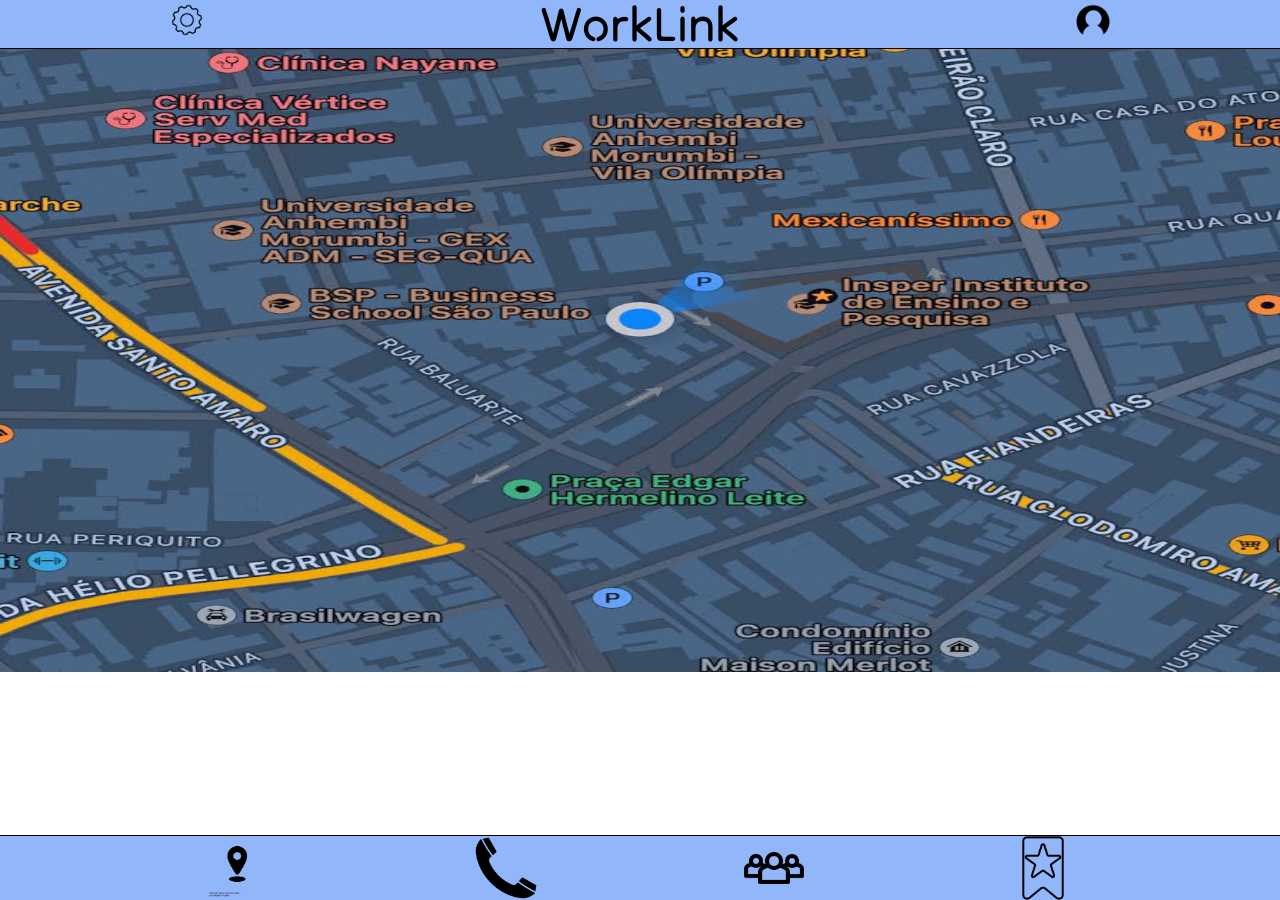
<file: index.html>
<!DOCTYPE html>
<html lang='pt-BR'>
<head>
    <title>Tela Inicial</title>
    <meta charset="UTF-8">
    <meta name="viewport" content="width=device-width, initial-scale=1.0">
    <link rel="stylesheet" href="css/reset.css">
    <link rel="stylesheet" href="css/style.css">
    <link rel="preconnect" href="https://fonts.googleapis.com">
    <link rel="preconnect" href="https://fonts.gstatic.com" crossorigin>
    <link href="https://fonts.googleapis.com/css2?family=Tilt+Neon&family=Vollkorn&display=swap" rel="stylesheet">
</head>
<body>
    
    <header class="headerI">
        <a class="estrela" href=""><img src="img/iconconfiguration.png" alt="Configuração"></a>
        <h1 class="texto1 centro" >WorkLink</h1>
        <a class="estrela" href="avaliacao1.html"><img src="img/iconperfil.png" alt="Perfil do Usuário"></a>
    </header>

    <main>
        <img class="mapa" src="img/mapa.jpg" alt="">
    </main>
    
    <footer class="footerI">
        <a class="imgI" href="mapa1.html"><img src="img/iconemapa1.png" alt=""></a>
        <a class="imgI" href="solicitacoes1.html"><img src="img/iconsolicitacoes1.png" alt=""></a>
        <a class="imgI" href="comunidade1.html"><img src="img/iconcomunidade.png" alt=""></a>
        <a class="imgI" href=""><img src="img/iconfavorito.png" alt=""></a>
    </footer>
</body>
</html>
</file>
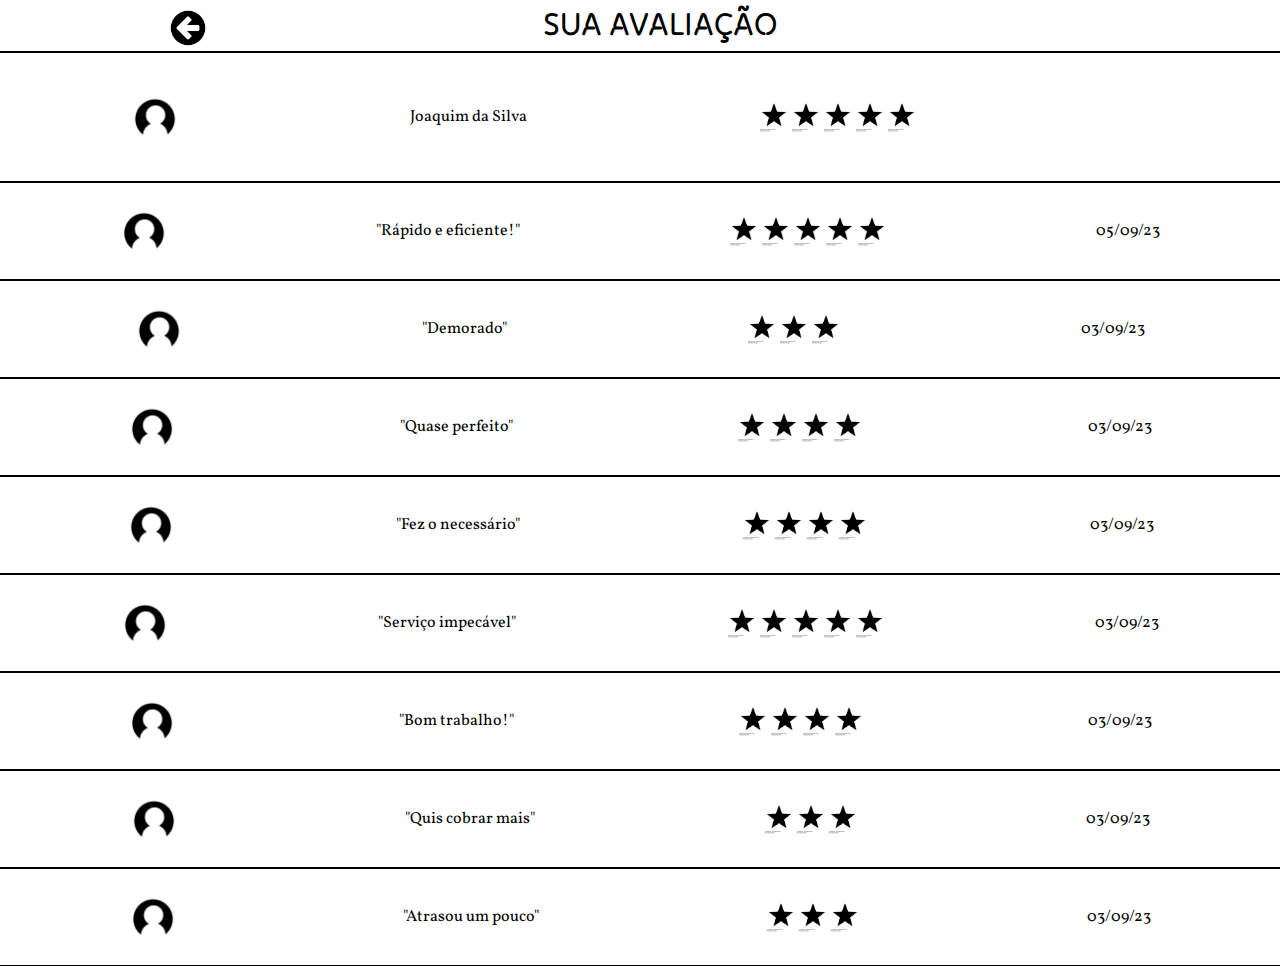
<file: avaliacao1.html>
<!DOCTYPE html>
<html lang="en">
<head>
    <meta charset="UTF-8">
    <meta name="viewport" content="width=device-width, initial-scale=1.0">
    <link rel="stylesheet" href="css/reset.css">
    <link rel="stylesheet" href="css/avaliacao.css">
    <link rel="preconnect" href="https://fonts.googleapis.com">
    <link rel="preconnect" href="https://fonts.gstatic.com" crossorigin>
    <link href="https://fonts.googleapis.com/css2?family=Tilt+Neon&family=Vollkorn&display=swap" rel="stylesheet">
    <title>Avaliação 1</title>
</head>
<body>
    <header class="headerI">
        <a href="index.html"><img class="voltar" src="img/voltar.png" alt="Voltar"></a>
        <h1 class="titulo"> SUA AVALIAÇÃO</h1>
        <p></p>

    </header>

    <main>
        <a class="botao1" href="">
            <img class="avatar" src="img/iconperfil.png" alt="Perfil">
            <p>Joaquim da Silva</p>
            <ul class="estrela_av">
                <li><img class="estrela" src="img/noun-star-6083411.png" alt="Estrela"></li>
                <li><img class="estrela" src="img/noun-star-6083411.png" alt="Estrela"></li>
                <li><img class="estrela" src="img/noun-star-6083411.png" alt="Estrela"></li>
                <li><img class="estrela" src="img/noun-star-6083411.png" alt="Estrela"></li>
                <li><img class="estrela" src="img/noun-star-6083411.png" alt="Estrela"></li>
            </ul>

            <p></p>
        </a>

        <a class="botao2" href="avaliacao2.html">
            
                <img class="avatar" src="img/iconperfil.png" alt="Perfil">
                <p>"Rápido e eficiente!"</p>
                <ul class="estrela_av">
                    <li><img class="estrela" src="img/noun-star-6083411.png" alt="Estrela"></li>
                    <li><img class="estrela" src="img/noun-star-6083411.png" alt="Estrela"></li>
                    <li><img class="estrela" src="img/noun-star-6083411.png" alt="Estrela"></li>
                    <li><img class="estrela" src="img/noun-star-6083411.png" alt="Estrela"></li>
                    <li><img class="estrela" src="img/noun-star-6083411.png" alt="Estrela"></li>
                </ul>
                <p>05/09/23</p>
           
            
        </a>

        <a class="botao2" href="">
            <img class="avatar" src="img/iconperfil.png" alt="Perfil">
            <p>"Demorado"</p>
            <ul class="estrela_av">
                <li><img class="estrela" src="img/noun-star-6083411.png" alt="Estrela"></li>
                <li><img class="estrela" src="img/noun-star-6083411.png" alt="Estrela"></li>
                <li><img class="estrela" src="img/noun-star-6083411.png" alt="Estrela"></li>
            </ul>

            <p>03/09/23</p>
        </a>

        <a class="botao2" href="">
            <img class="avatar" src="img/iconperfil.png" alt="Perfil">
            <p>"Quase perfeito"</p>
            <ul class="estrela_av">
                <li><img class="estrela" src="img/noun-star-6083411.png" alt="Estrela"></li>
                <li><img class="estrela" src="img/noun-star-6083411.png" alt="Estrela"></li>
                <li><img class="estrela" src="img/noun-star-6083411.png" alt="Estrela"></li>
                <li><img class="estrela" src="img/noun-star-6083411.png" alt="Estrela"></li>
            </ul>

            <p>03/09/23</p>
        </a>

        <a class="botao2" href="">
            <img class="avatar" src="img/iconperfil.png" alt="Perfil">
            <p>"Fez o necessário"</p>
            <ul class="estrela_av">
                <li><img class="estrela" src="img/noun-star-6083411.png" alt="Estrela"></li>
                <li><img class="estrela" src="img/noun-star-6083411.png" alt="Estrela"></li>
                <li><img class="estrela" src="img/noun-star-6083411.png" alt="Estrela"></li>
                <li><img class="estrela" src="img/noun-star-6083411.png" alt="Estrela"></li>
            </ul>

            <p>03/09/23</p>
        </a>

        <a class="botao2" href="">
            <img class="avatar" src="img/iconperfil.png" alt="Perfil">
            <p>"Serviço impecável"</p>
            <ul class="estrela_av">
                <li><img class="estrela" src="img/noun-star-6083411.png" alt="Estrela"></li>
                <li><img class="estrela" src="img/noun-star-6083411.png" alt="Estrela"></li>
                <li><img class="estrela" src="img/noun-star-6083411.png" alt="Estrela"></li>
                <li><img class="estrela" src="img/noun-star-6083411.png" alt="Estrela"></li>
                <li><img class="estrela" src="img/noun-star-6083411.png" alt="Estrela"></li>
            </ul>

            <p>03/09/23</p>
        </a>

        <a class="botao2" href="">
            <img class="avatar" src="img/iconperfil.png" alt="Perfil">
            <p>"Bom trabalho!"</p>
            <ul class="estrela_av">
                <li><img class="estrela" src="img/noun-star-6083411.png" alt="Estrela"></li>
                <li><img class="estrela" src="img/noun-star-6083411.png" alt="Estrela"></li>
                <li><img class="estrela" src="img/noun-star-6083411.png" alt="Estrela"></li>
                <li><img class="estrela" src="img/noun-star-6083411.png" alt="Estrela"></li>
            </ul>

            <p>03/09/23</p>
        </a>

        <a class="botao2" href="">
            <img class="avatar" src="img/iconperfil.png" alt="Perfil">
            <p>"Quis cobrar mais"</p>
            <ul class="estrela_av">
                <li><img class="estrela" src="img/noun-star-6083411.png" alt="Estrela"></li>
                <li><img class="estrela" src="img/noun-star-6083411.png" alt="Estrela"></li>
                <li><img class="estrela" src="img/noun-star-6083411.png" alt="Estrela"></li>
            </ul>

            <p>03/09/23</p>
        </a>

        <a class="botao2" href="">
            <img class="avatar" src="img/iconperfil.png" alt="Perfil">
            <p>"Atrasou um pouco"</p>
            <ul class="estrela_av">
                <li><img class="estrela" src="img/noun-star-6083411.png" alt="Estrela"></li>
                <li><img class="estrela" src="img/noun-star-6083411.png" alt="Estrela"></li>
                <li><img class="estrela" src="img/noun-star-6083411.png" alt="Estrela"></li>
            </ul>

            <p>03/09/23</p>
        </a>
    </main>
</body>
</html>
</file>
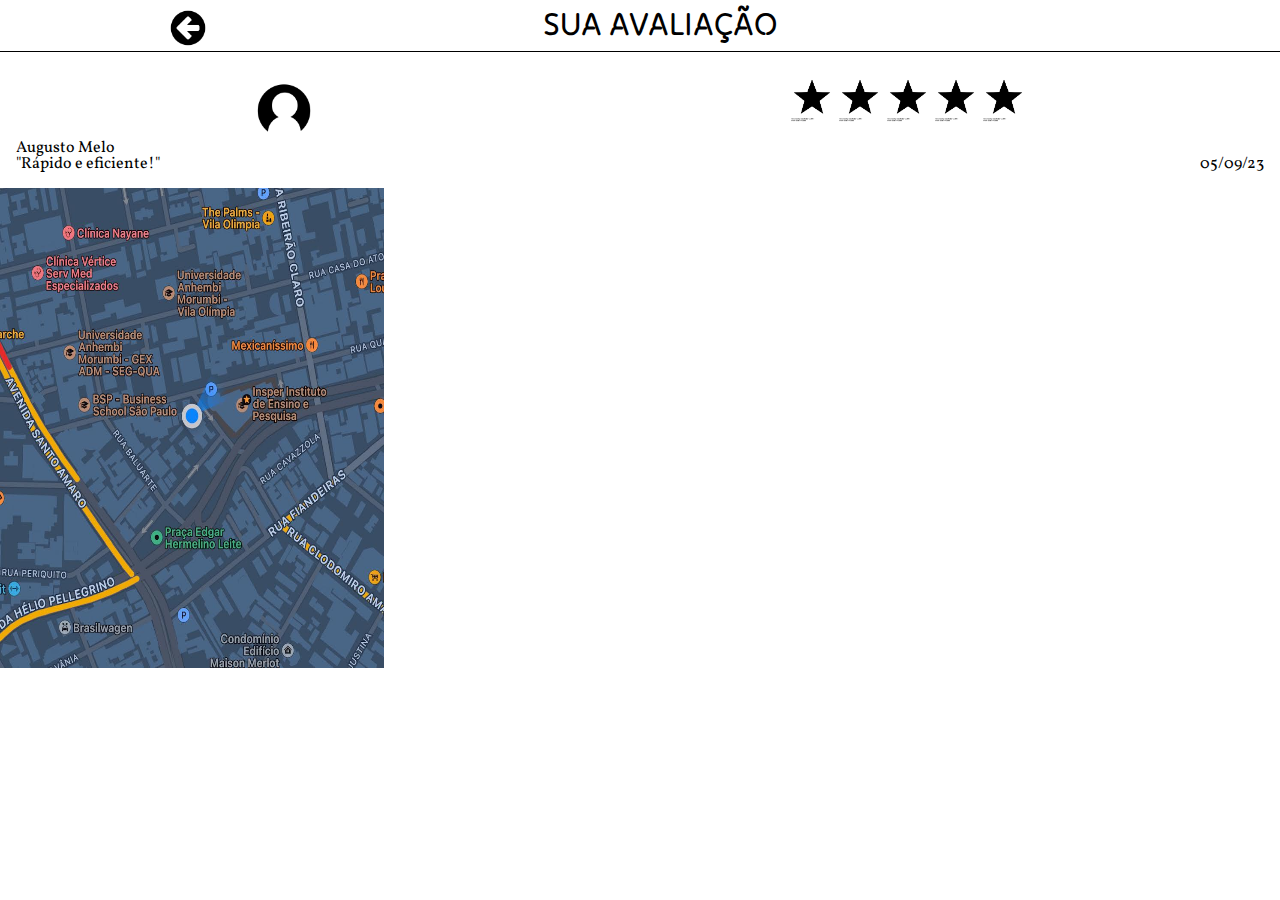
<file: avaliacao2.html>
<!DOCTYPE html>
<html lang="en">
<head>
    <meta charset="UTF-8">
    <meta name="viewport" content="width=device-width, initial-scale=1.0">
    <link rel="stylesheet" href="css/reset.css">
    <link rel="stylesheet" href="css/avaliacao.css">
    <link rel="preconnect" href="https://fonts.googleapis.com">
    <link rel="preconnect" href="https://fonts.gstatic.com" crossorigin>
    <link href="https://fonts.googleapis.com/css2?family=Tilt+Neon&family=Vollkorn&display=swap" rel="stylesheet">
    <title>Avaliação 2</title>
</head>
<body>
    <header class="headerI">
        <a  href="avaliacao1.html"><img class="voltar" src="img/voltar.png" alt="Voltar"></a>
        <h1 class="titulo">SUA AVALIAÇÃO</h1>
        <p></p>
    </header>

    <main>
        <div class="conjunto">
            <div class="dupla">
                <img class="avatar2" src="img/iconperfil.png" alt="Perfil">
                <ul class="estrela_av">
                    <li><img class="estrela2" src="img/noun-star-6083411.png" alt="Estrela"></li>
                    <li><img class="estrela2" src="img/noun-star-6083411.png" alt="Estrela"></li>
                    <li><img class="estrela2" src="img/noun-star-6083411.png" alt="Estrela"></li>
                    <li><img class="estrela2" src="img/noun-star-6083411.png" alt="Estrela"></li>
                    <li><img class="estrela2" src="img/noun-star-6083411.png" alt="Estrela"></li>
                </ul>
            </div>
            <p class="comentario"> Augusto Melo</p>
            <p> </p>
            <div class="dupla2">

                <p class="comentario">"Rápido e eficiente!"</p>
                <p>05/09/23</p>
            </div>
            
        </div>    
            
        <img class="mapa" src="img/mapa.jpg" alt="Layout do Mapa">
        
    </main>
</body>
</html>
</file>
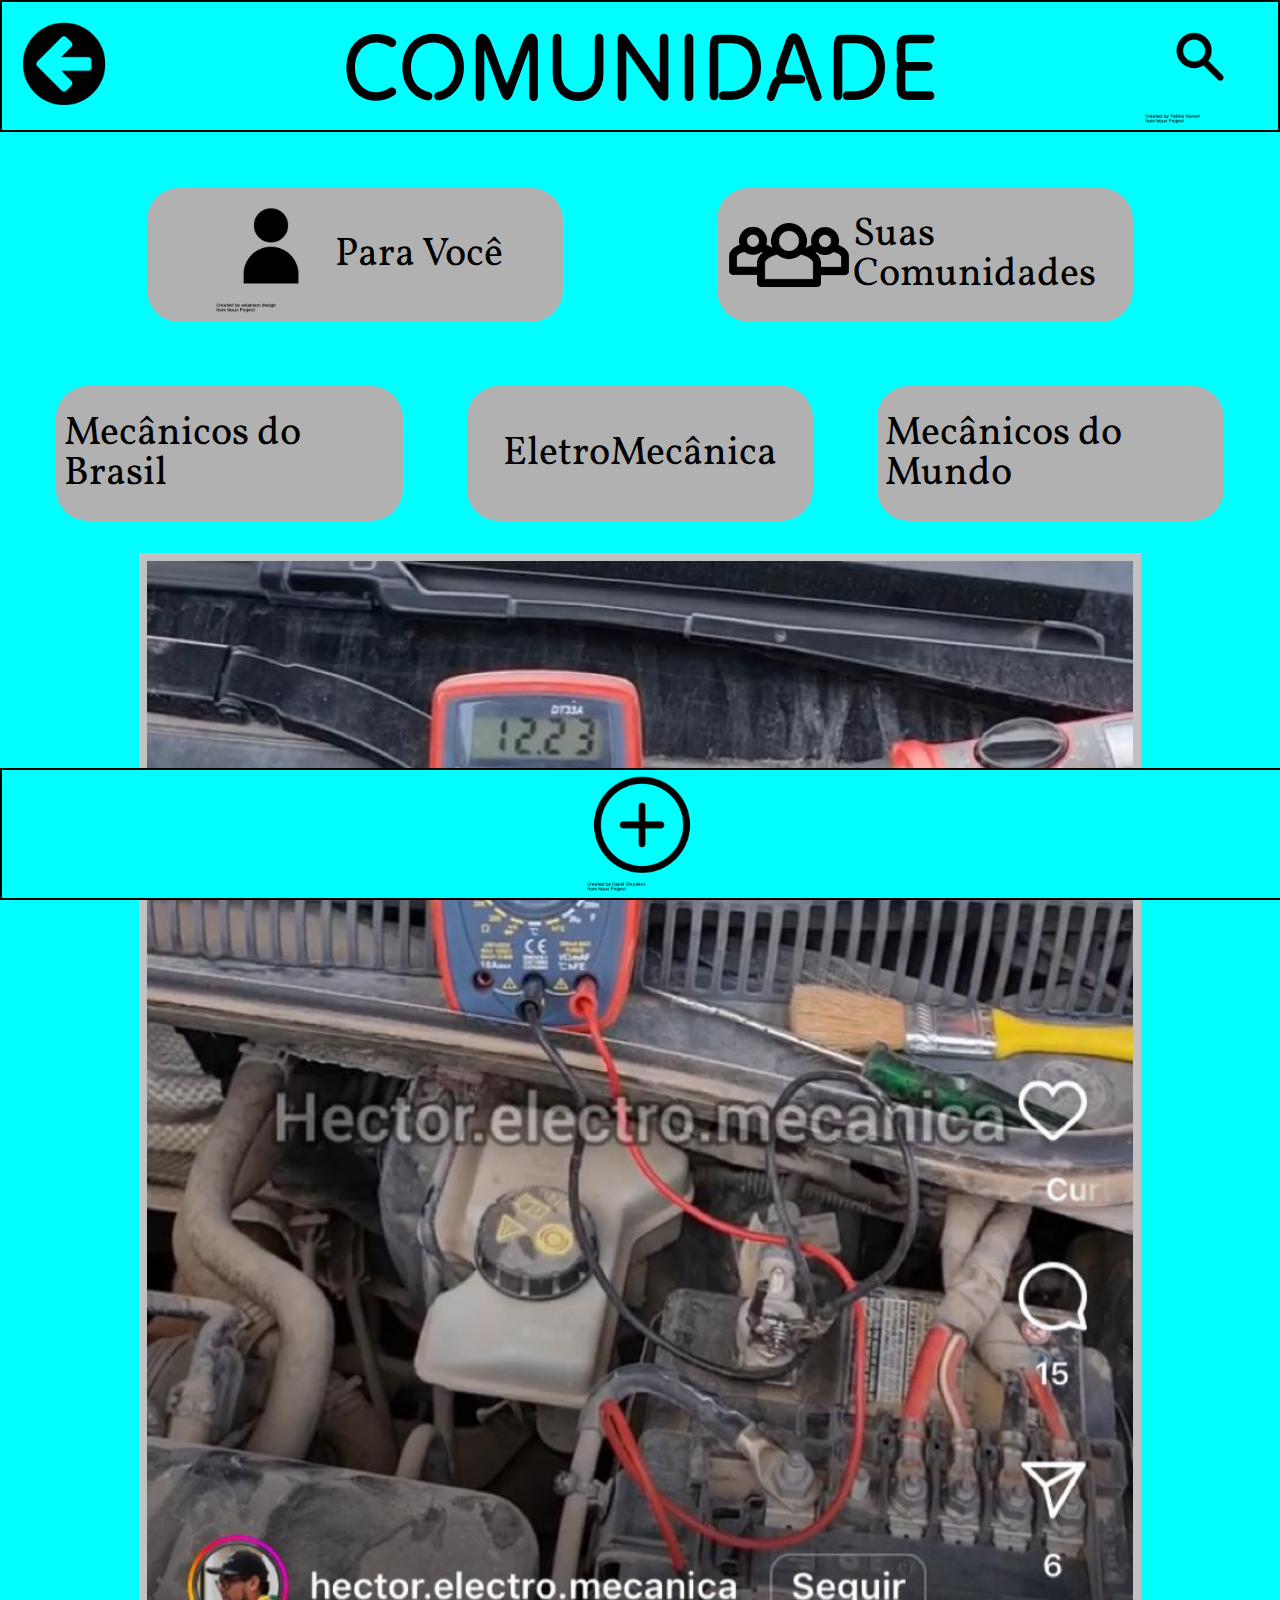
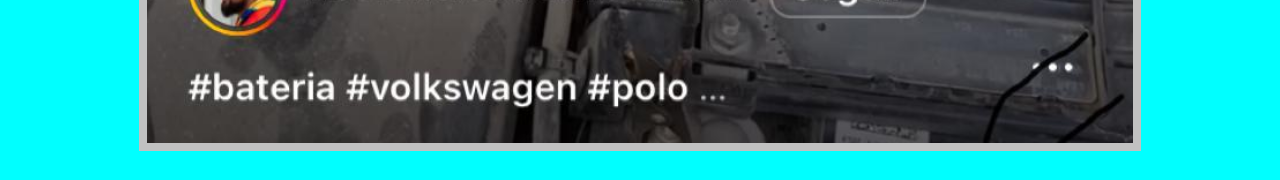
<file: comunidade1.html>
<!DOCTYPE html>
<html lang="pt-BR">

<head>
    <title>Comunidade</title>
    <meta charset="UTF-8">
    <meta name="viewport" content="width=device-width, initial-scale=.4">
    <link rel="stylesheet" href="css/reset.css">
    <link rel="stylesheet" href="css/comunidade.css">
    <link rel="preconnect" href="https://fonts.googleapis.com">
    <link rel="preconnect" href="https://fonts.gstatic.com" crossorigin>
    <link href="https://fonts.googleapis.com/css2?family=Tilt+Neon&family=Vollkorn&display=swap" rel="stylesheet">
</head>

<body>

    <header>
        <a href="index.html"><img class="voltar" src="img/voltar.png" alt="voltar"></a>
        <h1>COMUNIDADE</h1>
        <a href=""><img class="lupa" src="img/lupacomunidade.png" alt="lupa"></a>
    </header>

    <main>
        <div class="linha">
            <a class="botao textolimpo" href=""><img class="img1" src="img/noun-person-1192668.png" alt="avatar">Para
                Você</a>
            <a class="botao textolimpo" href="comunidade2.html"><img class="img1" src="img/iconcomunidade.png"
                    alt="comunidade">Suas Comunidades</a>
        </div>
        <div class="linha">
            <a class="botao textolimpo" href="comunidade3.html">Mecânicos do Brasil</a>
            <a class="botao textolimpo" href="">EletroMecânica</a>
            <a class="botao textolimpo" href="">Mecânicos do Mundo</a>
        </div>
        <a href=""><img class="imgcentro" src="img/eletromecanica.jpg" alt="publi"></a>
    </main>

    <footer>
        <a href="comunidade4.html"><img class="img1" src="img/maiscomunidade.png" alt="mais"></a>
    </footer>

</body>

</html>
</file>
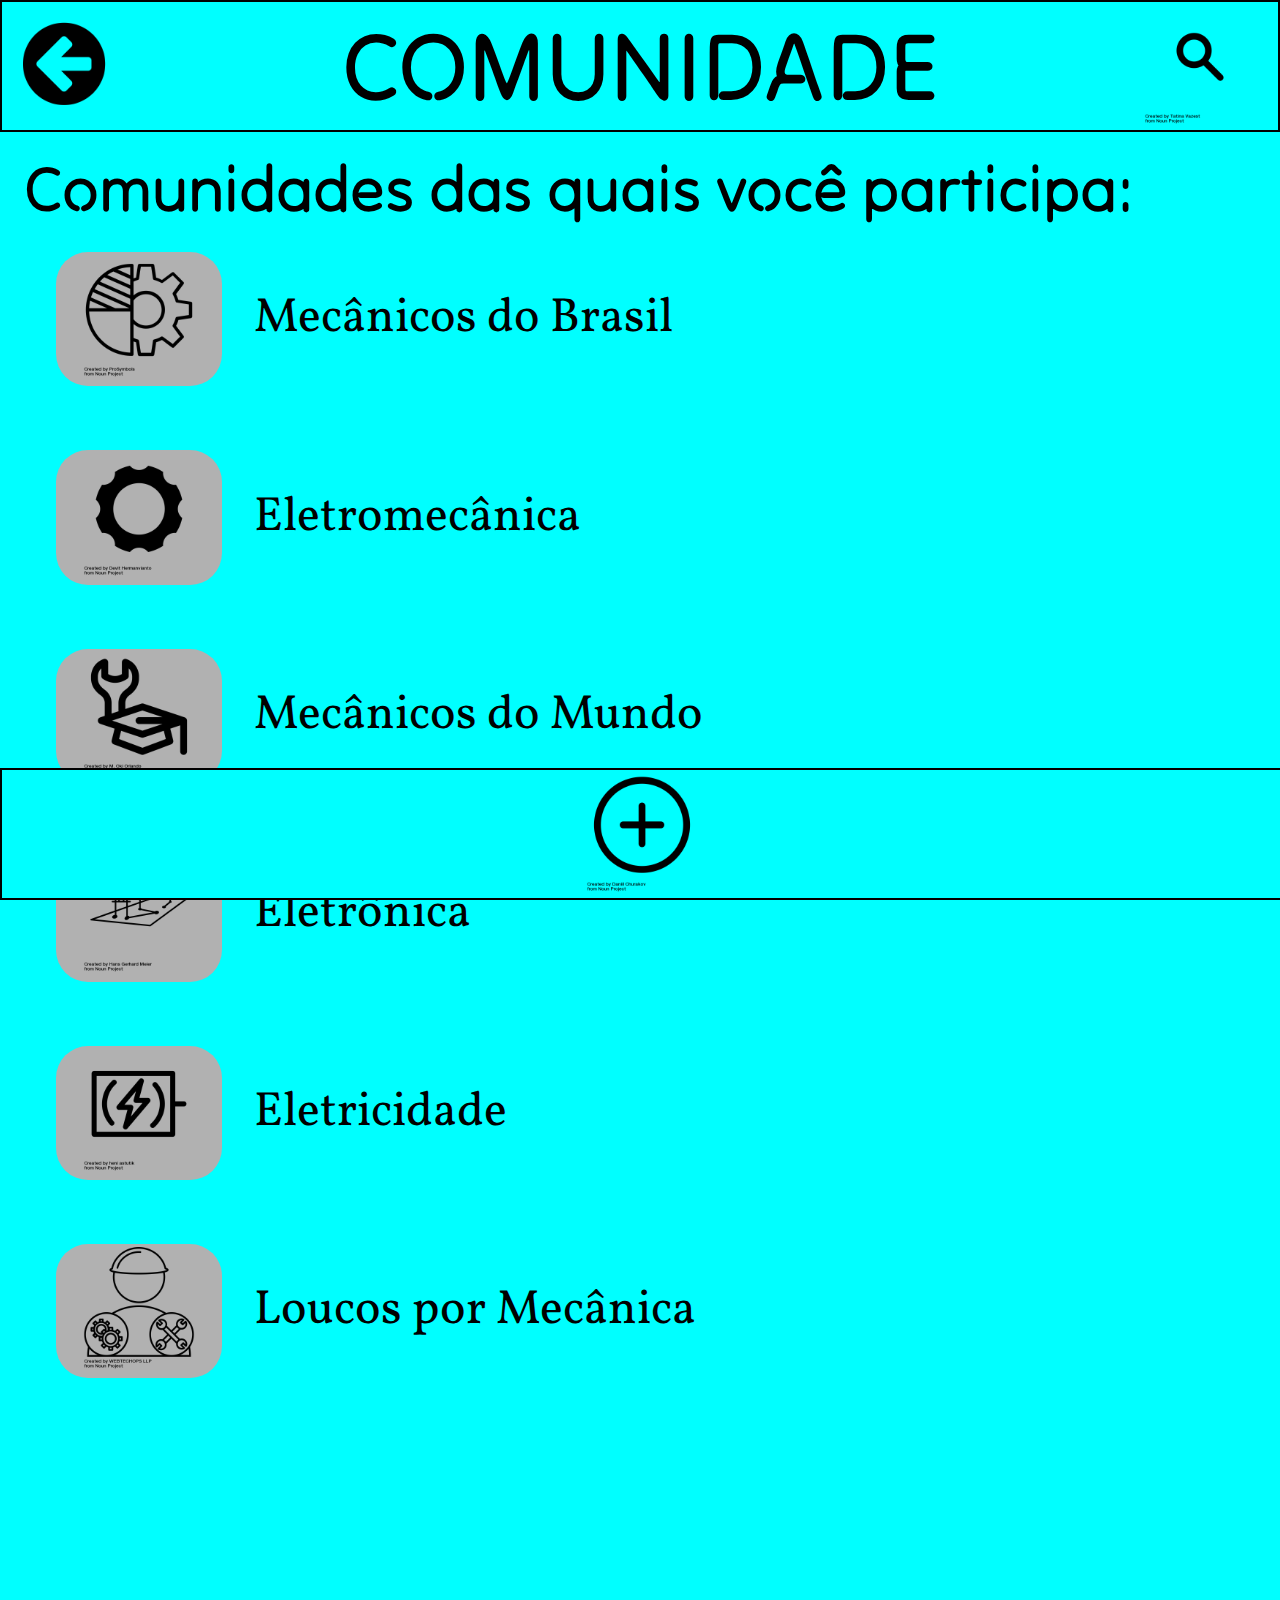
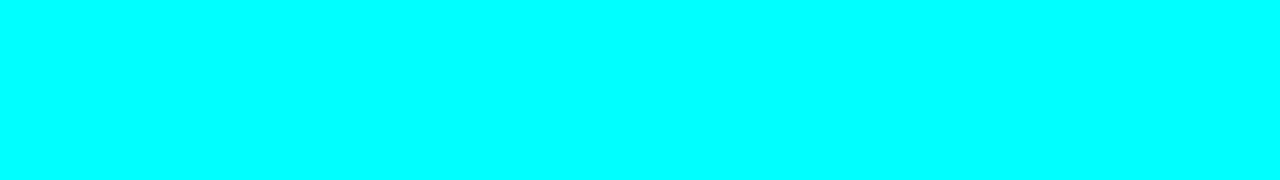
<file: comunidade2.html>
<!DOCTYPE html>
<html lang="pt-BR">

<head>
    <title>Comunidade</title>
    <meta charset="UTF-8">
    <meta name="viewport" content="width=device-width, initial-scale=.4">
    <link rel="stylesheet" href="css/reset.css">
    <link rel="stylesheet" href="css/comunidade.css">
    <link rel="preconnect" href="https://fonts.googleapis.com">
    <link rel="preconnect" href="https://fonts.gstatic.com" crossorigin>
    <link href="https://fonts.googleapis.com/css2?family=Tilt+Neon&family=Vollkorn&display=swap" rel="stylesheet">
</head>

<body>

    <header>
        <a href="comunidade1.html"><img class="voltar" src="img/voltar.png" alt="voltar"></a>
        <h1>COMUNIDADE</h1>
        <a href=""><img class="lupa" src="img/lupacomunidade.png" alt="lupa"></a>
    </header>
    <main>

        <h1 class="texto1">Comunidades das quais você participa:</h1>

        <div class="linha2">
            <a class="botao2" href="comunidade3.html"><img class="img1" src="img/noun-mechanics-2081892.png" alt=""></a>
            <p>Mecânicos do Brasil</p>
        </div>
        <div class="linha2">
            <a class="botao2" href=""><img class="img1" src="img/mecanica.png" alt=""></a>
            <p>Eletromecânica</p>
        </div>
        <div class="linha2">
            <a class="botao2" href=""><img class="img1" src="img/noun-mechanics-5268580.png" alt=""></a>
            <p>Mecânicos do Mundo</p>
        </div>
        <div class="linha2">
            <a class="botao2" href=""><img class="img1" src="img/noun-electronics-2942741.png" alt=""></a>
            <p>Eletrônica</p>
        </div>
        <div class="linha2">
            <a class="botao2" href=""><img class="img1" src="img/noun-charging-station-3681660.png" alt=""></a>
            <p>Eletricidade</p>
        </div>
        <div class="linha2">
            <a class="botao2" href=""><img class="img1" src="img/noun-mechanics-1815037.png" alt=""></a>
            <p>Loucos por Mecânica</p>
        </div>

    </main>
    <footer>
        <a href="comunidade4.html"><img class="img1" src="img/maiscomunidade.png" alt=""></a>
    </footer>
</body>

</html>
</file>
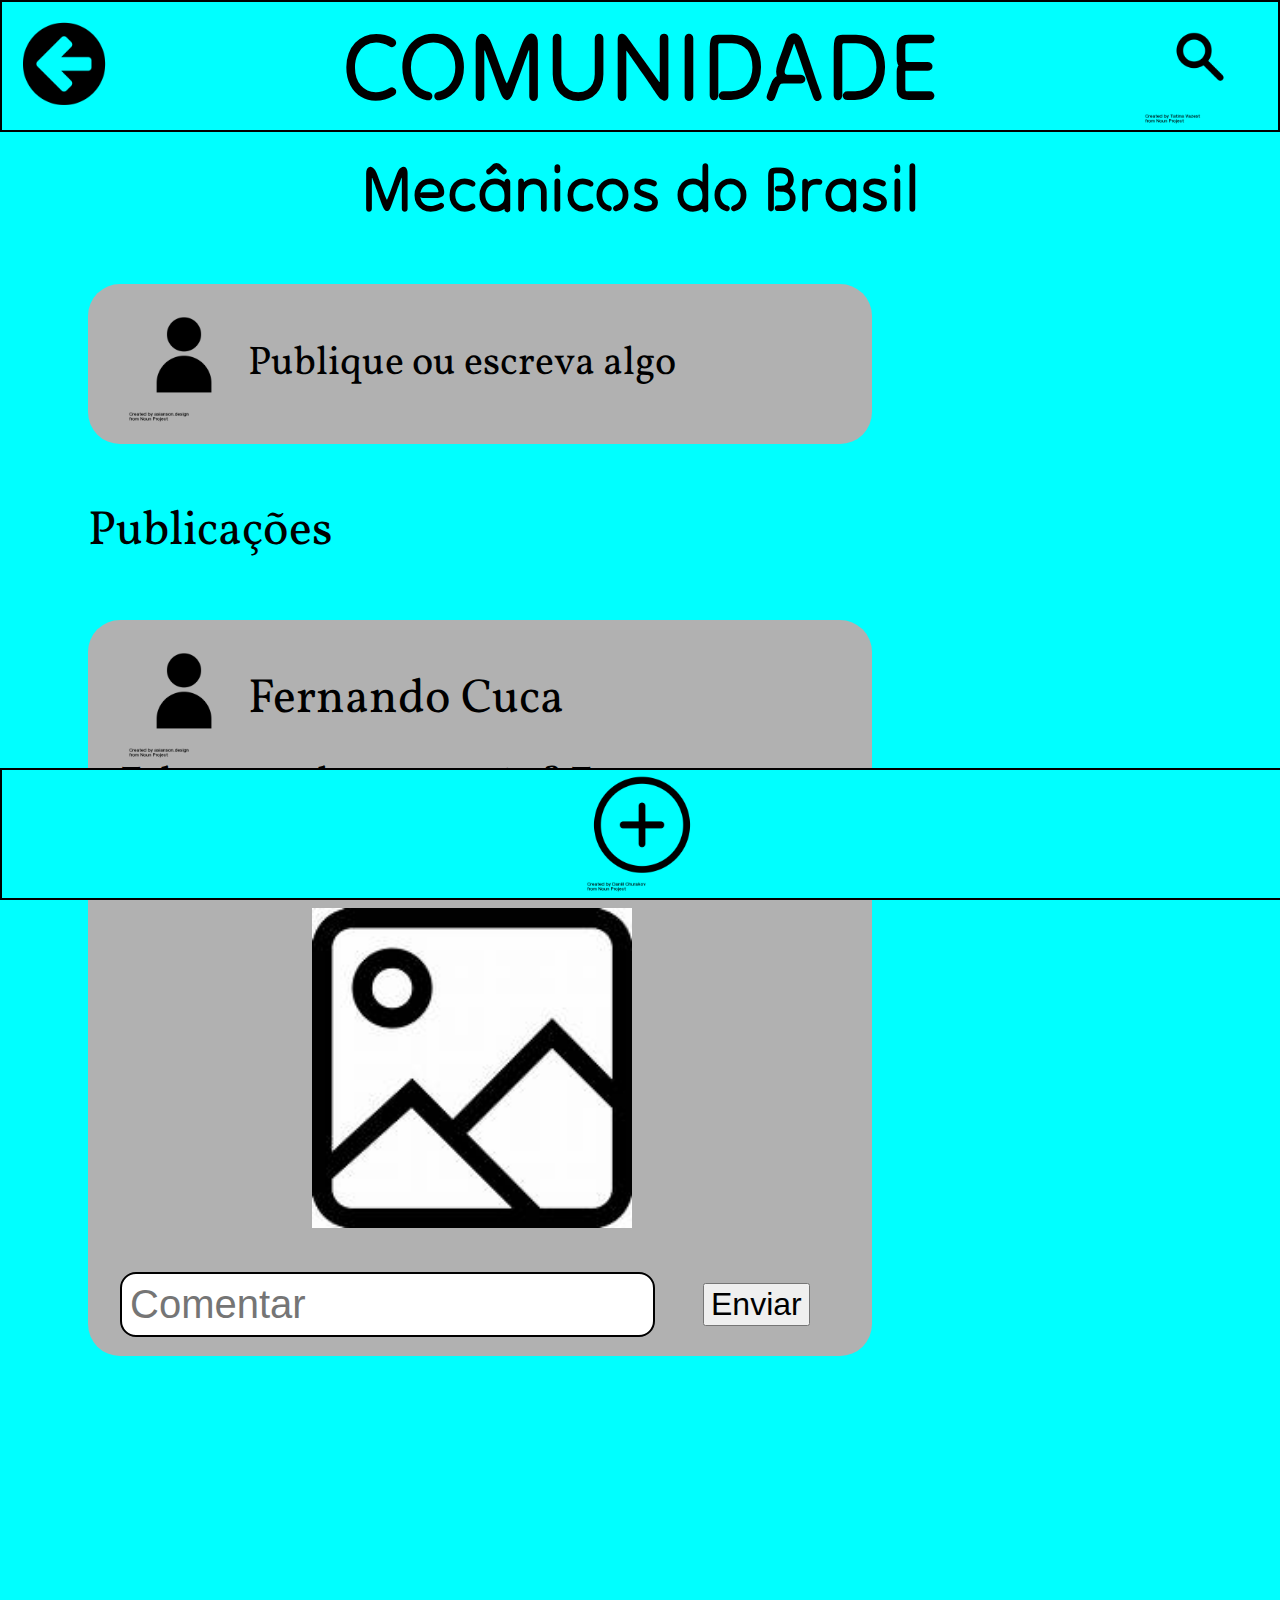
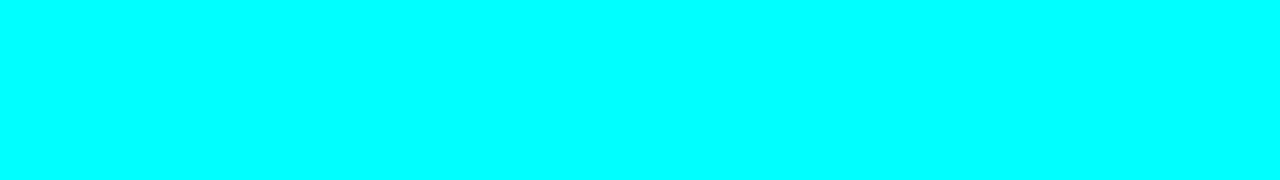
<file: comunidade3.html>
<!DOCTYPE html>
<html lang="pt-BR">

<head>
    <title>Comunidades</title>
    <meta charset="UTF-8">
    <meta name="viewport" content="width=device-width, initial-scale=.4">
    <link rel="stylesheet" href="css/reset.css">
    <link rel="stylesheet" href="css/comunidade.css">
    <link rel="preconnect" href="https://fonts.googleapis.com">
    <link rel="preconnect" href="https://fonts.gstatic.com" crossorigin>
    <link href="https://fonts.googleapis.com/css2?family=Tilt+Neon&family=Vollkorn&display=swap" rel="stylesheet">
</head>

<body>

    <header>
        <a href="comunidade2.html"><img class="voltar" src="img/voltar.png" alt=""></a>
        <h1>COMUNIDADE</h1>
        <a href=""><img class="lupa" src="img/lupacomunidade.png" alt=""></a>
    </header>

    <main>
        <div class="centro">
            <h1 class="texto1">Mecânicos do Brasil</h1>
        </div>

        <a class="botao3" href="comunidade4.html"><img class="img1" src="img/noun-person-1192668.png" alt="">
            <p>Publique ou escreva algo</p>
        </a>

        <p class="texto2">Publicações</p>

        <section class="botao4">
            <div class="linha2">
                <img class="img1" src="img/noun-person-1192668.png" alt="">
                <h2>Fernando Cuca</h2>
            </div>

            <h3 class="texto3">Fala pessoal, como estão? Estou com problemas com...</h3>
            <a href=""><img class="publi" src="img/Publicação.jpg" alt=""></a>
            <form id="form">
                <input type="text" placeholder="Comentar" id="input">
                <button type="submit">Enviar</button>
            </form>
        </section>
    </main>
    <footer class="margem3">
        <a href="comunidade4.html"><img class="img1" src="img/maiscomunidade.png" alt=""></a>
    </footer>
</body>

</html>
</file>
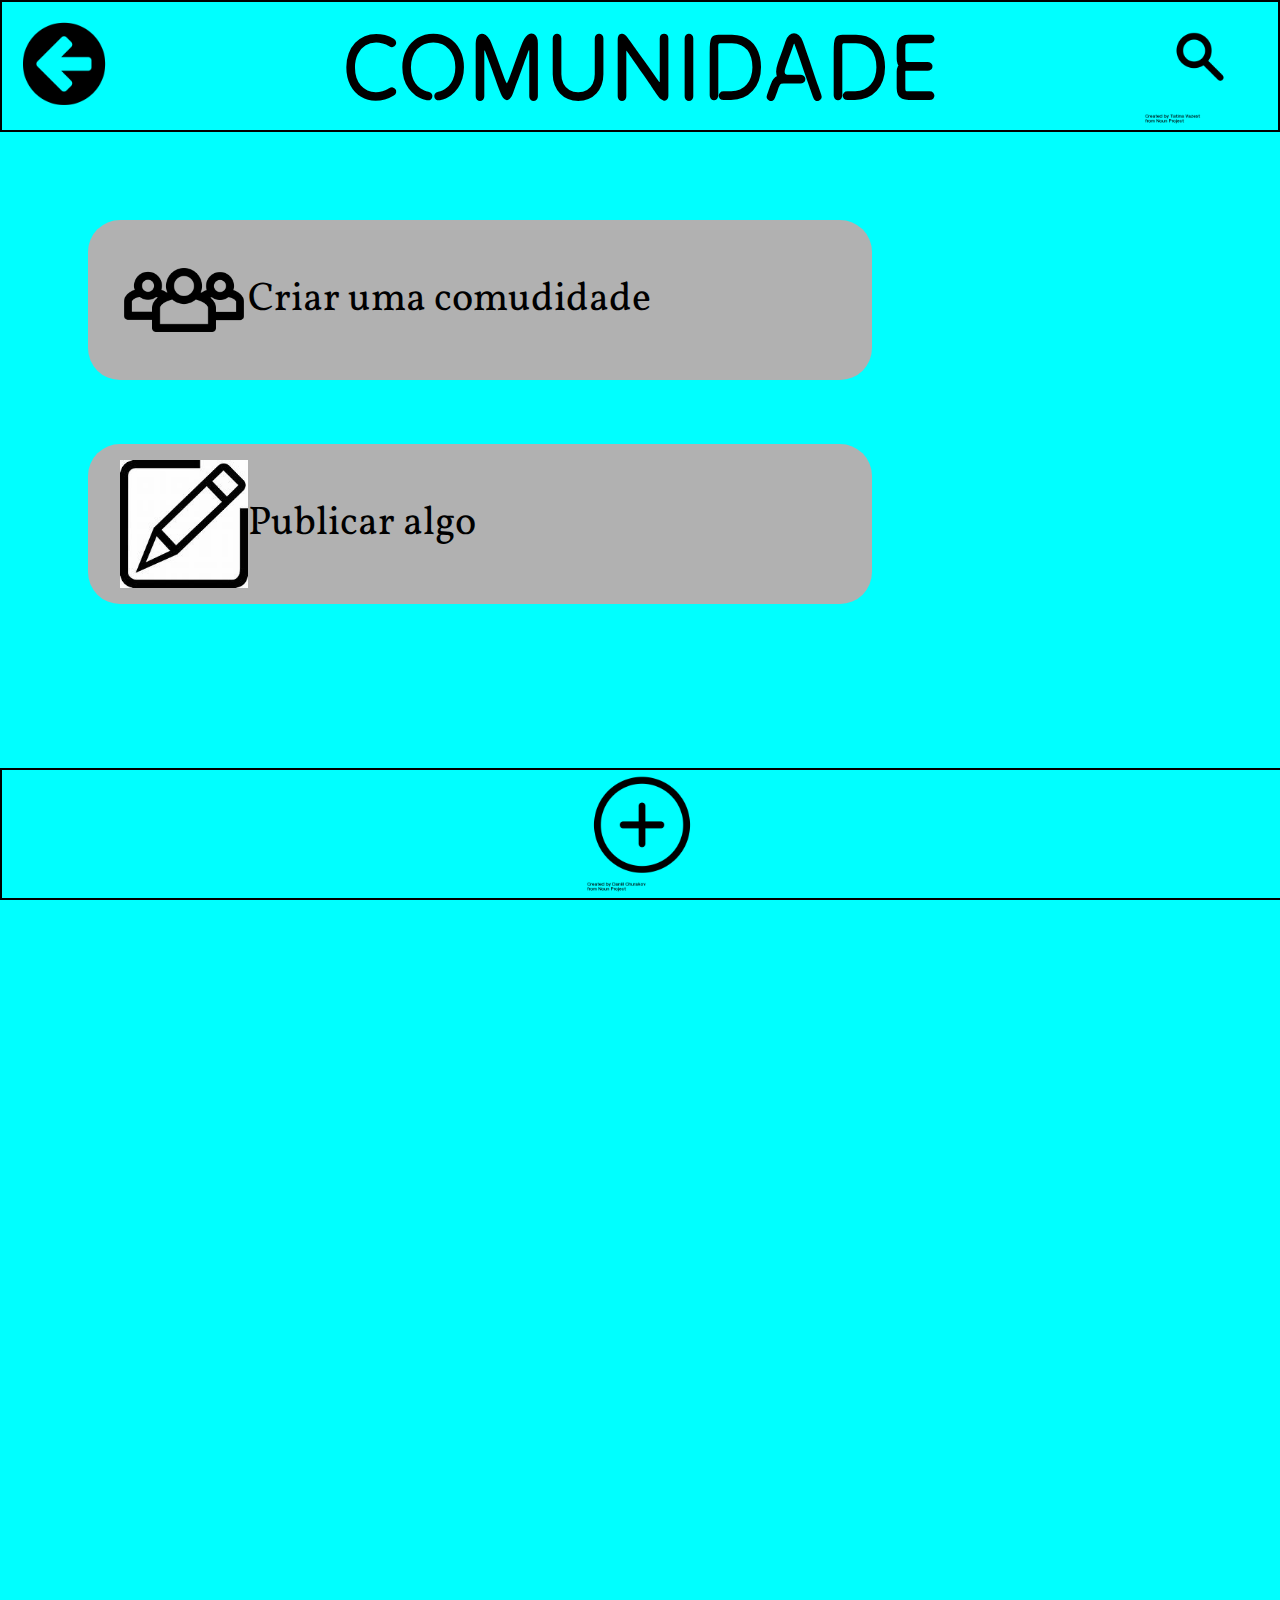
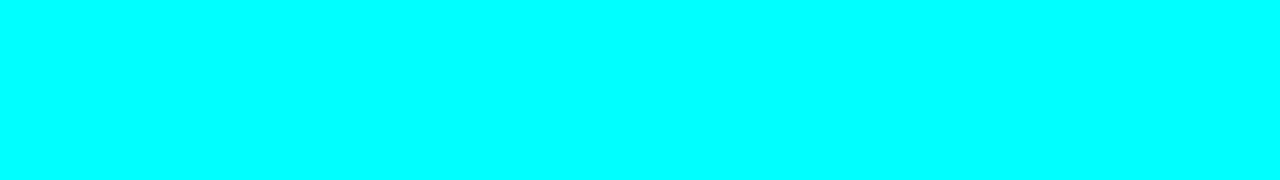
<file: comunidade4.html>
<!DOCTYPE html>
<html lang="pt-BR">

<head>
    <title>Comunidades</title>
    <meta charset="UTF-8">
    <meta name="viewport" content="width=device-width, initial-scale=.4">
    <link rel="stylesheet" href="css/reset.css">
    <link rel="stylesheet" href="css/comunidade.css">
    <link rel="preconnect" href="https://fonts.googleapis.com">
    <link rel="preconnect" href="https://fonts.gstatic.com" crossorigin>
    <link href="https://fonts.googleapis.com/css2?family=Tilt+Neon&family=Vollkorn&display=swap" rel="stylesheet">
</head>

<body>
    <header>
        <a href="comunidade1.html"><img class="voltar" src="img/voltar.png" alt=""></a>
        <h1>COMUNIDADE</h1>
        <a href=""><img class="lupa" src="img/lupacomunidade.png" alt=""></a>
    </header>
    <main>
        <a class="botao3 textolimpo" href=""><img class="img1" src="img/iconcomunidade.png" alt="comunidade">Criar uma
            comudidade</a>
        <a class="botao3 textolimpo" href=""><img class="img1" src="img/Publicar.jpg" alt="Publicar">Publicar algo</a>
    </main>
    <footer class="margem4">
        <a href="comunidade4.html"><img class="img1" src="img/maiscomunidade.png" alt=""></a>
    </footer>
</body>

</html>
</file>
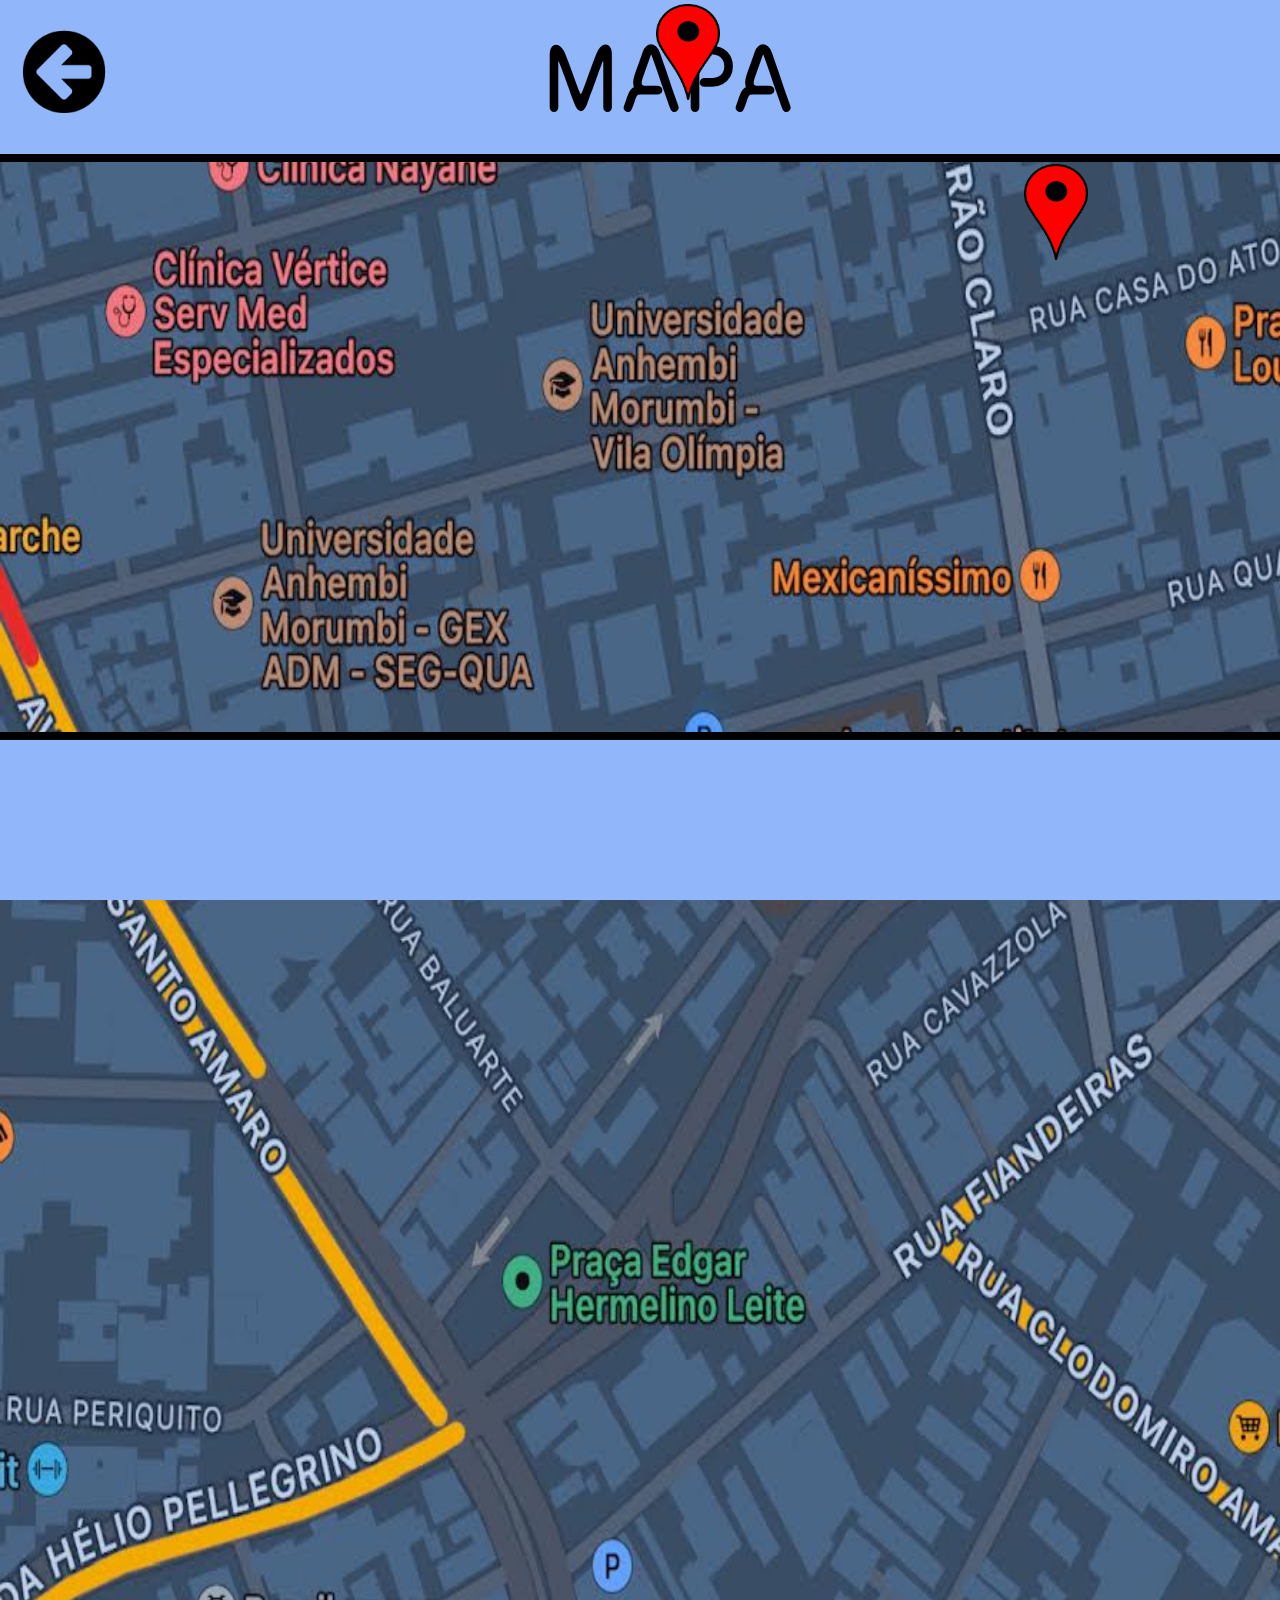
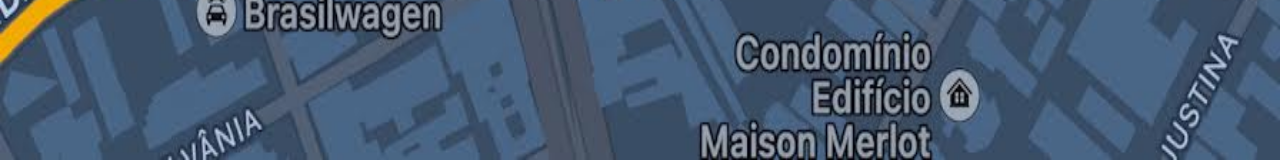
<file: mapa1.html>
<!DOCTYPE html>
<html lang="pt-BR">

<head>
    <meta charset="UTF-8">
    <meta name="viewport" content="width=device-width, initial-scale=.4">
    <link rel="stylesheet" href="css/reset.css">
    <link rel="stylesheet" href="css/mapa1.css">
    <link rel="preconnect" href="https://fonts.googleapis.com">
    <link rel="preconnect" href="https://fonts.gstatic.com" crossorigin>
    <link href="https://fonts.googleapis.com/css2?family=Tilt+Neon&family=Vollkorn&display=swap" rel="stylesheet">
    <title>Mapa</title>

</head>

<body>

    <header>
        <a href="index.html"><img class="voltar" src="img/voltar.png" alt=""></a>
        <h1>MAPA</h1>
    </header>

    <main>
        <img class="mapa" src="img/mapa.jpg" alt="">
        <a href="mapa2.html"><img class="pino1" src="img/red_pin.jpeg" alt=""></a>
        <a href=""><img class="pino2" src="img/red_pin.jpeg" alt=""></a>
        <a href=""><img class="pino3" src="img/red_pin.jpeg" alt=""></a>
    </main>

    <footer></footer>

</body>

</html>
</file>
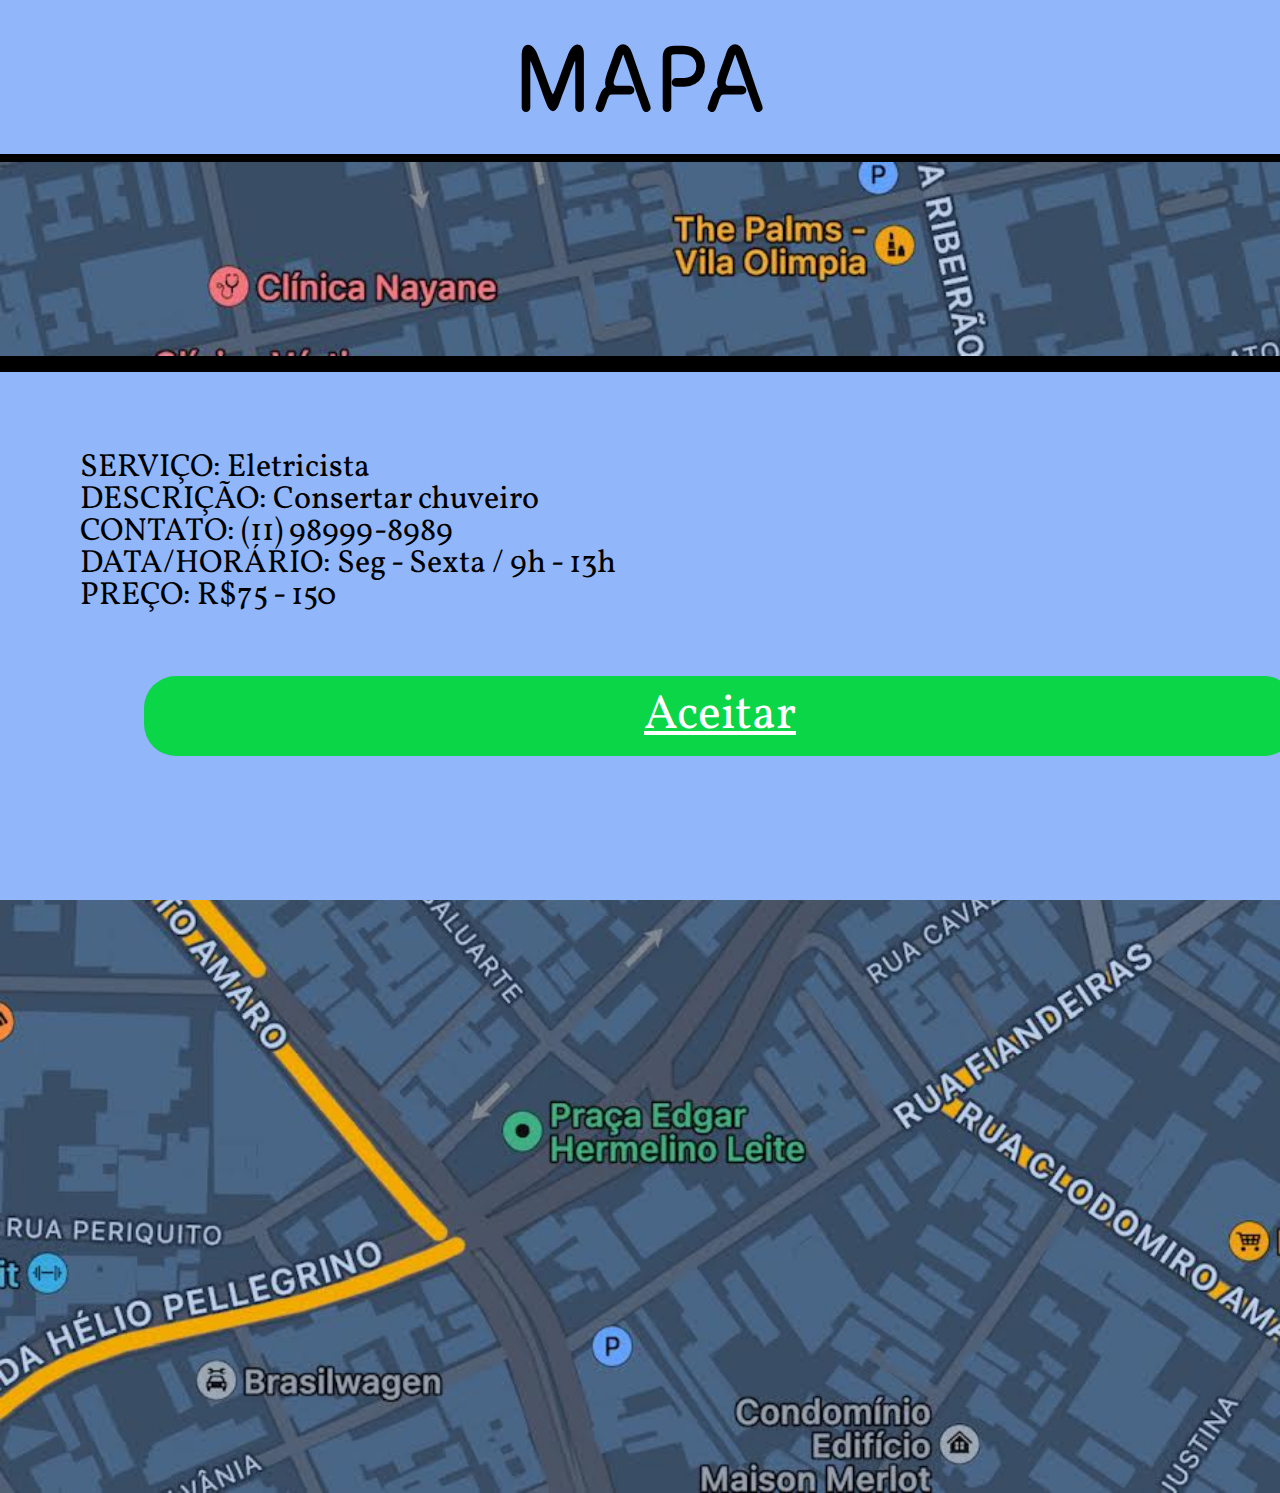
<file: mapa2.html>
<!DOCTYPE html>
<html lang="pt-BR">

<head>
    <meta charset="UTF-8">
    <meta name="viewport" content="width=device-width, initial-scale=.4">
    <link rel="stylesheet" href="css/reset.css">
    <link rel="stylesheet" href="css/mapa2.css">
    <link rel="preconnect" href="https://fonts.googleapis.com">
    <link rel="preconnect" href="https://fonts.gstatic.com" crossorigin>
    <link href="https://fonts.googleapis.com/css2?family=Tilt+Neon&family=Vollkorn&display=swap" rel="stylesheet">
    <title>Mapa</title>
</head>

<body>

    <header>
        <a href="mapa1.html"><img class="voltar" src="img/voltar.png" alt=""></a>
        <h1>MAPA</h1>
    </header>

    <main>
        <img class="mapa" src="img/mapa.jpg" alt="">
        <img class="pino1" src="img/red_pin.jpeg" alt="">
    </main>

    <footer>
        <p>SERVIÇO: Eletricista</p>
        <p>DESCRIÇÃO: Consertar chuveiro</p>
        <p>CONTATO: (11) 98999-8989</p>
        <p>DATA/HORÁRIO: Seg - Sexta / 9h - 13h</p>
        <p>PREÇO: R$75 - 150</p>
        <a class="aceitar" href="solicitacoes4.html">Aceitar</a>
    </footer>
</body>

</html>
</file>
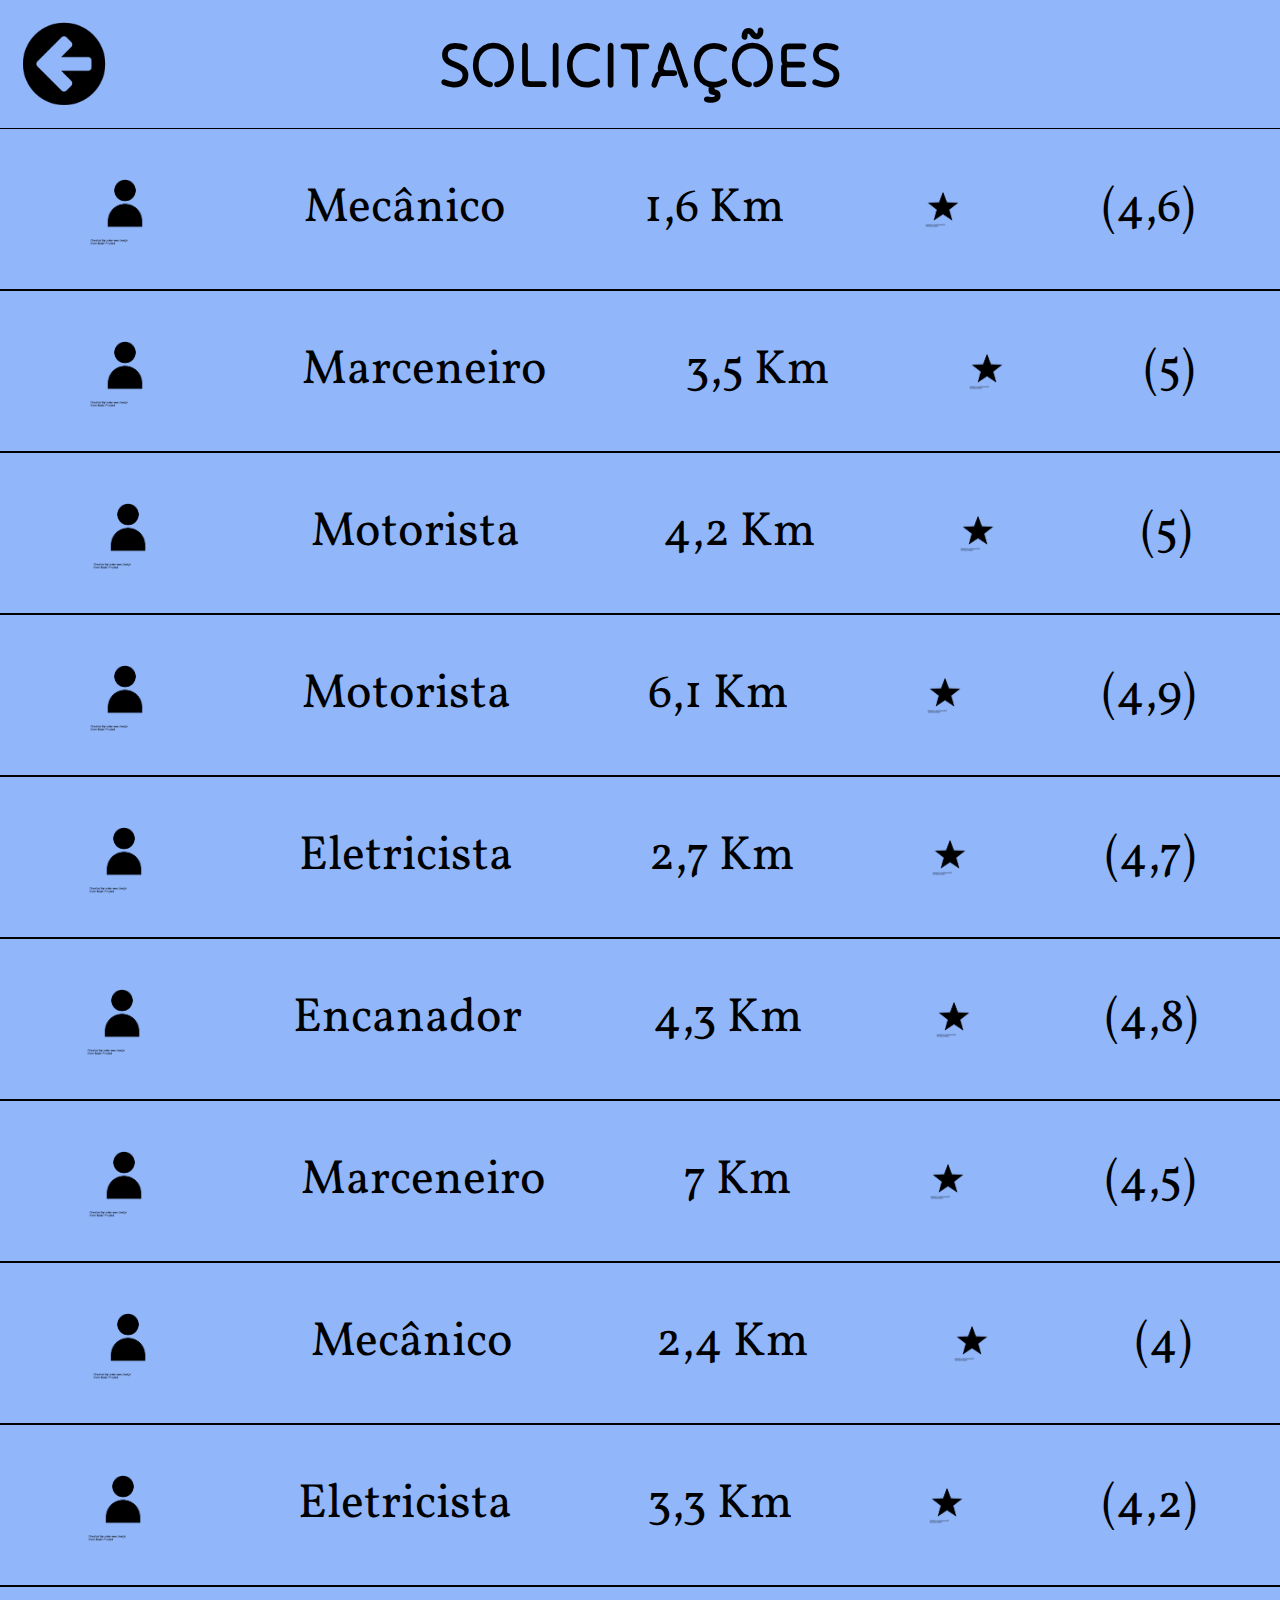
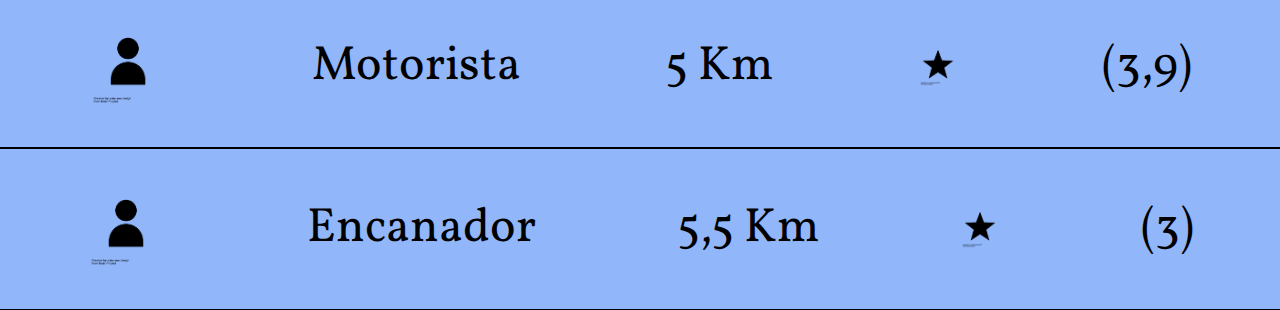
<file: solicitacoes1.html>
<!DOCTYPE html>
<html lang="pt-Br">

<head>
    <title>solicitacoes_um</title>
    <meta charset="UTF-8">
    <meta name="viewport" content="width=device-width, initial-scale=.4">
    <link rel="stylesheet" href="css/reset.css">
    <link rel="stylesheet" href="css/style.css">
    <link rel="preconnect" href="https://fonts.googleapis.com">
    <link rel="preconnect" href="https://fonts.gstatic.com" crossorigin>
    <link href="https://fonts.googleapis.com/css2?family=Tilt+Neon&family=Vollkorn&display=swap" rel="stylesheet">
</head>

<body>
    <header class="headerS">
        <a class="branco" href="index.html"><img class="voltar" src="img/voltar.png" alt=""></a>
        <h1>SOLICITAÇÕES</h1>
    </header>

    <main>
        <div class="botao1">
            <img class="avatar" src="img/noun-person-1192668.png" alt="">
            <a class="texto1" href="solicitacoes2.html">Mecânico</a>
            <p class="texto1">1,6 Km</p>
            <img class="estrela" src="img/noun-star-6083411.png" alt="">
            <p class="texto1">(4,6)</p>
        </div>

        <div class="botao1">
            <img class="avatar" src="img/noun-person-1192668.png" alt="">
            <a class="texto1" href="">Marceneiro</a>
            <p class="texto1">3,5 Km</p>
            <img class="estrela" src="img/noun-star-6083411.png" alt="">
            <p class="texto1">(5)</p>
        </div>

        <div class="botao1">
            <img class="avatar" src="img/noun-person-1192668.png" alt="">
            <a class="texto1" href="">Motorista</a>
            <p class="texto1">4,2 Km</p>
            <img class="estrela" src="img/noun-star-6083411.png" alt="">
            <p class="texto1">(5)</p>
        </div>

        <div class="botao1">
            <img class="avatar" src="img/noun-person-1192668.png" alt="">
            <a class="texto1" href="">Motorista</a>
            <p class="texto1">6,1 Km</p>
            <img class="estrela" src="img/noun-star-6083411.png" alt="">
            <p class="texto1">(4,9)</p>
        </div>

        <div class="botao1">
            <img class="avatar" src="img/noun-person-1192668.png" alt="">
            <a class="texto1" href="">Eletricista</a>
            <p class="texto1">2,7 Km</p>
            <img class="estrela" src="img/noun-star-6083411.png" alt="">
            <p class="texto1">(4,7)</p>
        </div>

        <div class="botao1">
            <img class="avatar" src="img/noun-person-1192668.png" alt="">
            <a class="texto1" href="">Encanador</a>
            <p class="texto1">4,3 Km</p>
            <img class="estrela" src="img/noun-star-6083411.png" alt="">
            <p class="texto1">(4,8)</p>
        </div>

        <div class="botao1">
            <img class="avatar" src="img/noun-person-1192668.png" alt="">
            <a class="texto1" href="">Marceneiro</a>
            <p class="texto1">7 Km</p>
            <img class="estrela" src="img/noun-star-6083411.png" alt="">
            <p class="texto1">(4,5)</p>
        </div>

        <div class="botao1">
            <img class="avatar" src="img/noun-person-1192668.png" alt="">
            <a class="texto1" href="">Mecânico</a>
            <p class="texto1">2,4 Km</p>
            <img class="estrela" src="img/noun-star-6083411.png" alt="">
            <p class="texto1">(4)</p>
        </div>

        <div class="botao1">
            <img class="avatar" src="img/noun-person-1192668.png" alt="">
            <a class="texto1" href="">Eletricista</a>
            <p class="texto1">3,3 Km</p>
            <img class="estrela" src="img/noun-star-6083411.png" alt="">
            <p class="texto1">(4,2)</p>
        </div>

        <div class="botao1">
            <img class="avatar" src="img/noun-person-1192668.png" alt="">
            <a class="texto1" href="">Motorista</a>
            <p class="texto1">5 Km</p>
            <img class="estrela" src="img/noun-star-6083411.png" alt="">
            <p class="texto1">(3,9)</p>
        </div>

        <div class="botao1">
            <img class="avatar" src="img/noun-person-1192668.png" alt="">
            <a class="texto1" href="">Encanador</a>
            <p class="texto1">5,5 Km</p>
            <img class="estrela" src="img/noun-star-6083411.png" alt="">
            <p class="texto1">(3)</p>
        </div>
    </main>

</body>

</html>
</file>
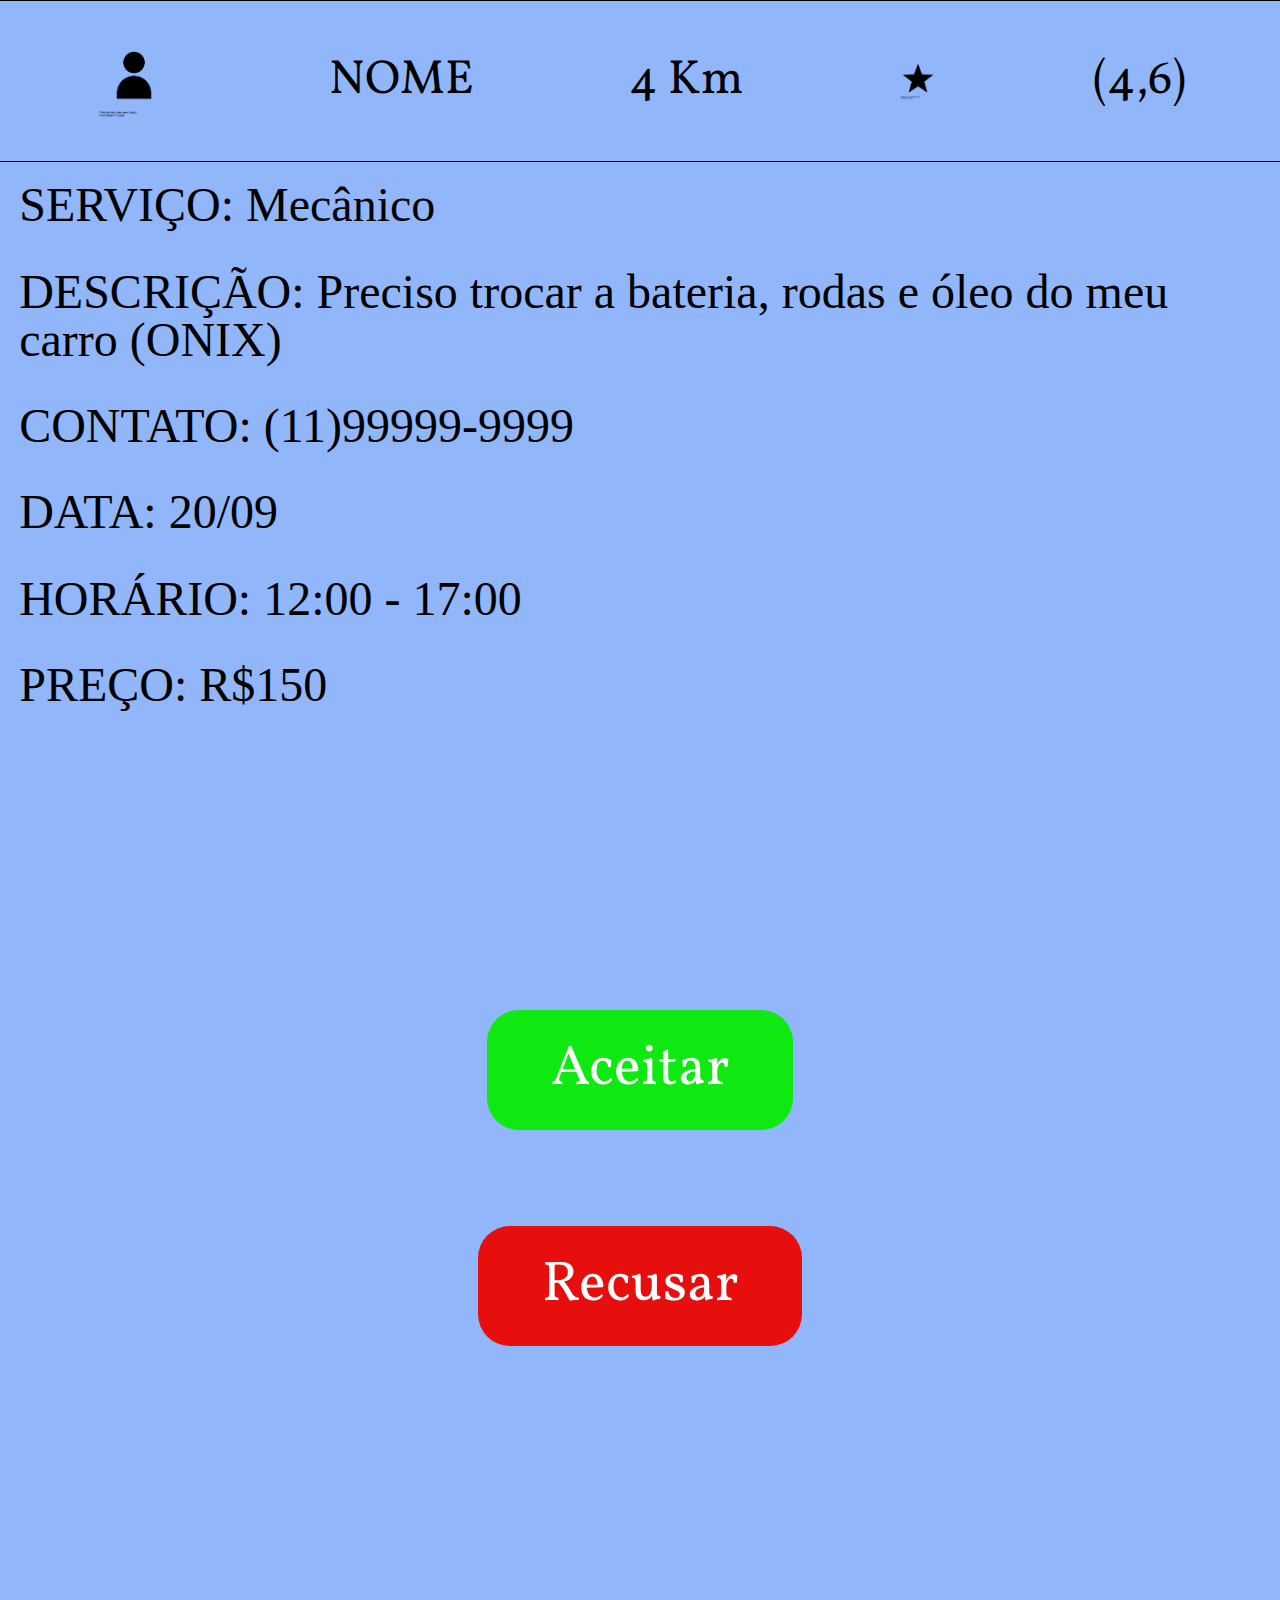
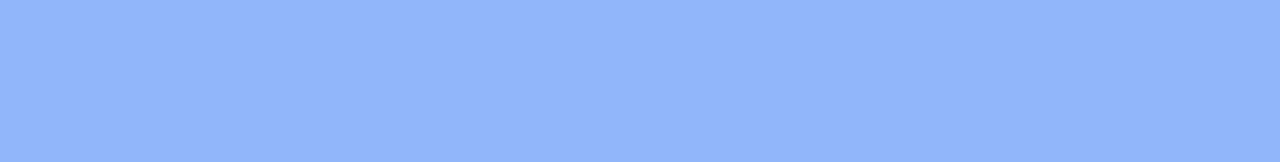
<file: solicitacoes2.html>
<!DOCTYPE html>
<html lang="pt-Br">

<head>
    <title>solicitacoes_dois</title>
    <meta charset="UTF-8">
    <meta name="viewport" content="width=device-width, initial-scale=.4">
    <link rel="stylesheet" href="css/reset.css">
    <link rel="stylesheet" href="css/style.css">
    <link rel="preconnect" href="https://fonts.googleapis.com">
    <link rel="preconnect" href="https://fonts.gstatic.com" crossorigin>
    <link href="https://fonts.googleapis.com/css2?family=Tilt+Neon&family=Vollkorn&display=swap" rel="stylesheet">
</head>

<body>
    <header class="botao1">
        <img class="avatar" src="img/noun-person-1192668.png" alt="">
        <p class="texto1"> NOME</p>
        <p class="texto1">4 Km</p>
        <img class="estrela" src="img/noun-star-6083411.png" alt="">
        <p class="texto1">(4,6)</p>
    </header>

    <main>
        <ul class="texto2">
            <li class="texto3">SERVIÇO: Mecânico</li>
            <li class="texto3">DESCRIÇÃO: Preciso trocar a bateria, rodas e óleo do meu carro (ONIX)</li>
            <li class="texto3">CONTATO: (11)99999-9999</li>
            <li class="texto3">DATA: 20/09</li>
            <li class="texto3">HORÁRIO: 12:00 - 17:00</li>
            <li class="texto3">PREÇO: R$150</li>
        </ul>
    </main>

    <footer class="footerS">
        <a class="aceitar" href="solicitacoes3.html">Aceitar</a>
        <a class="recusar" href="solicitacoes1.html">Recusar</a>
    </footer>
</body>
</file>
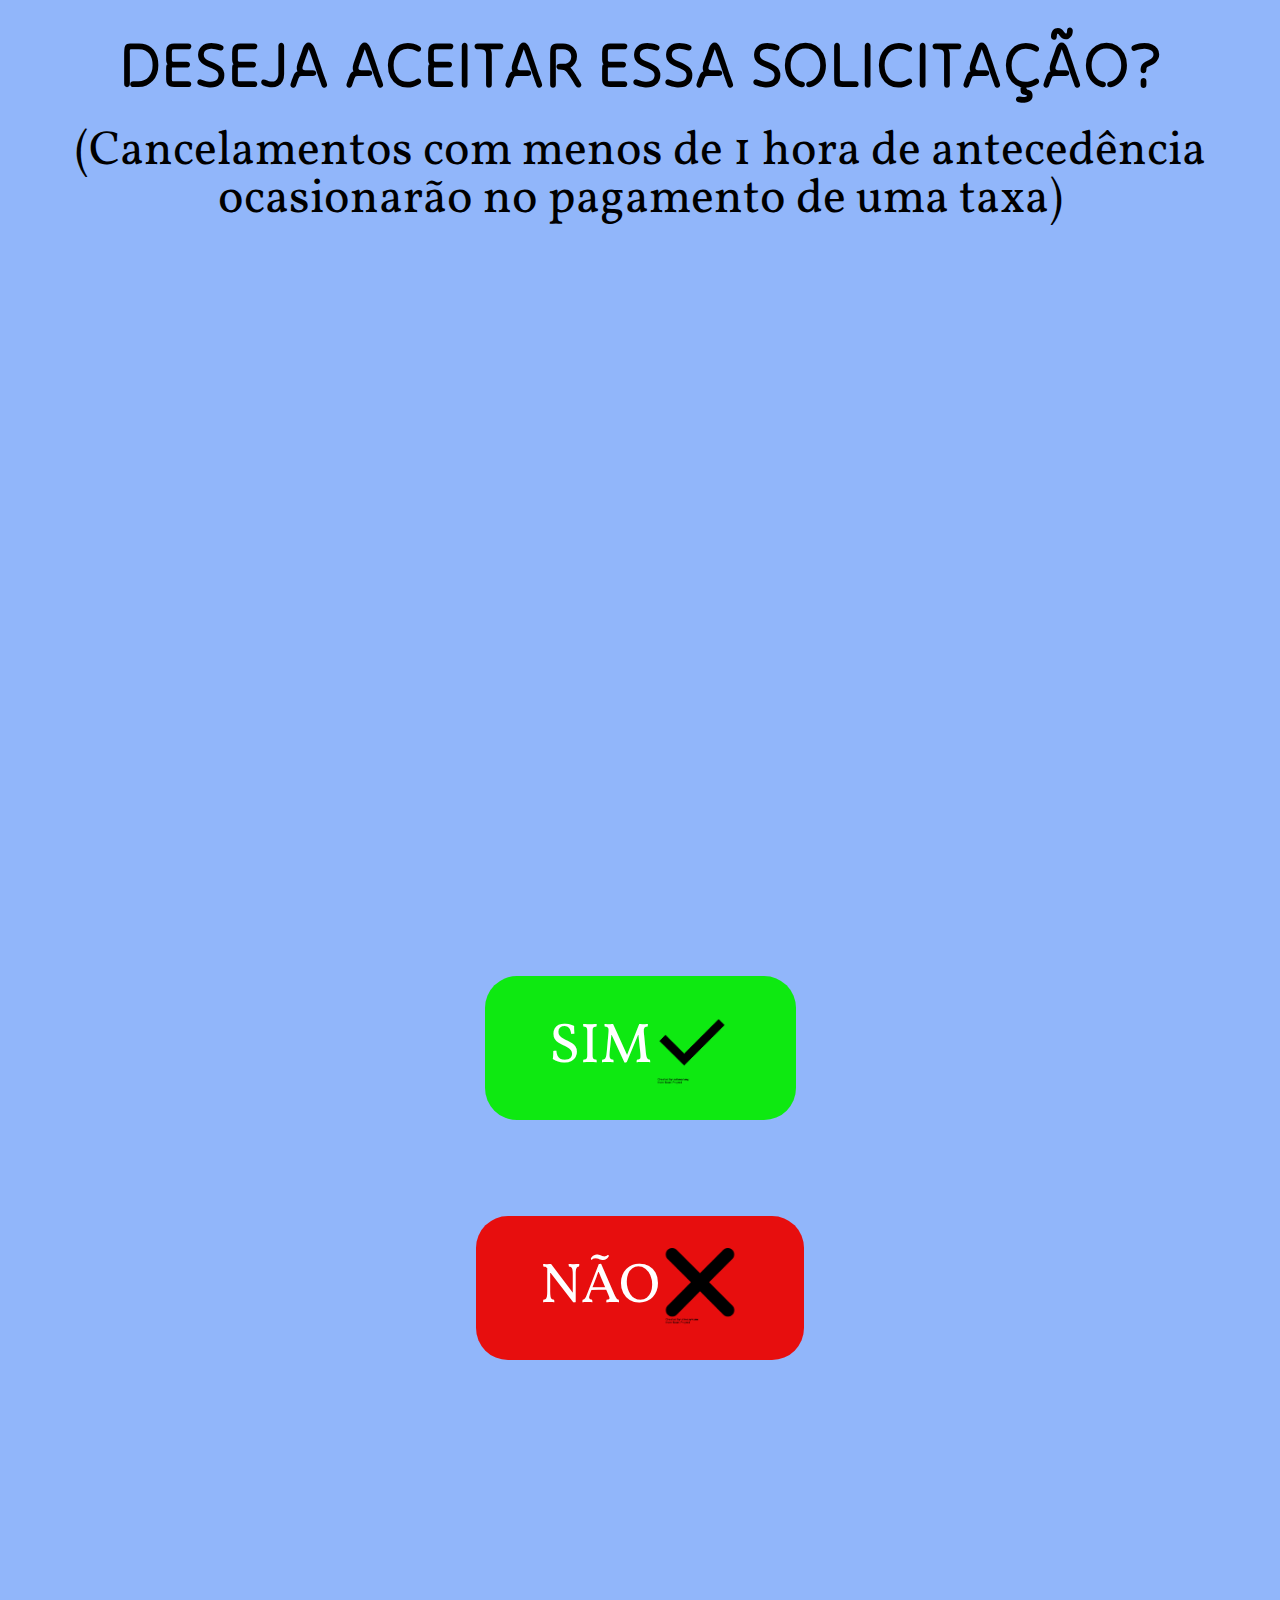
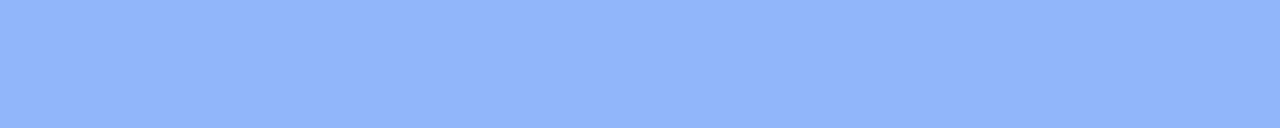
<file: solicitacoes3.html>
<!DOCTYPE html>
<html lang="pt-Br">

<head>
    <title>solicitacoes_tres</title>
    <meta charset="UTF-8">
    <meta name="viewport" content="width=device-width, initial-scale=.4">
    <link rel="stylesheet" href="css/reset.css">
    <link rel="stylesheet" href="css/style.css">
    <link rel="preconnect" href="https://fonts.googleapis.com">
    <link rel="preconnect" href="https://fonts.gstatic.com" crossorigin>
    <link href="https://fonts.googleapis.com/css2?family=Tilt+Neon&family=Vollkorn&display=swap" rel="stylesheet">
</head>

<body>
    <header class="headerS3">
        <h1>DESEJA ACEITAR ESSA SOLICITAÇÃO?</h1>
    </header>

    <main class="centro">
        <p class="texto2">(Cancelamentos com menos de 1 hora de antecedência ocasionarão no pagamento de uma taxa)</p>
    </main>

    <footer class="footerS">
        <div class="aceitar texto4">
            <a class="branco" href="solicitacoes4.html">SIM</a>
            <img class="avatar" src="img/noun-yes-5872512.png" alt="">
        </div>
        <div class="recusar texto4">
            <a class="branco" href="solicitacoes2.html">NÃO</a>
            <img class="avatar" src="img/noun-no-3938525.png" alt="">
        </div>
    </footer>
</body>
</file>
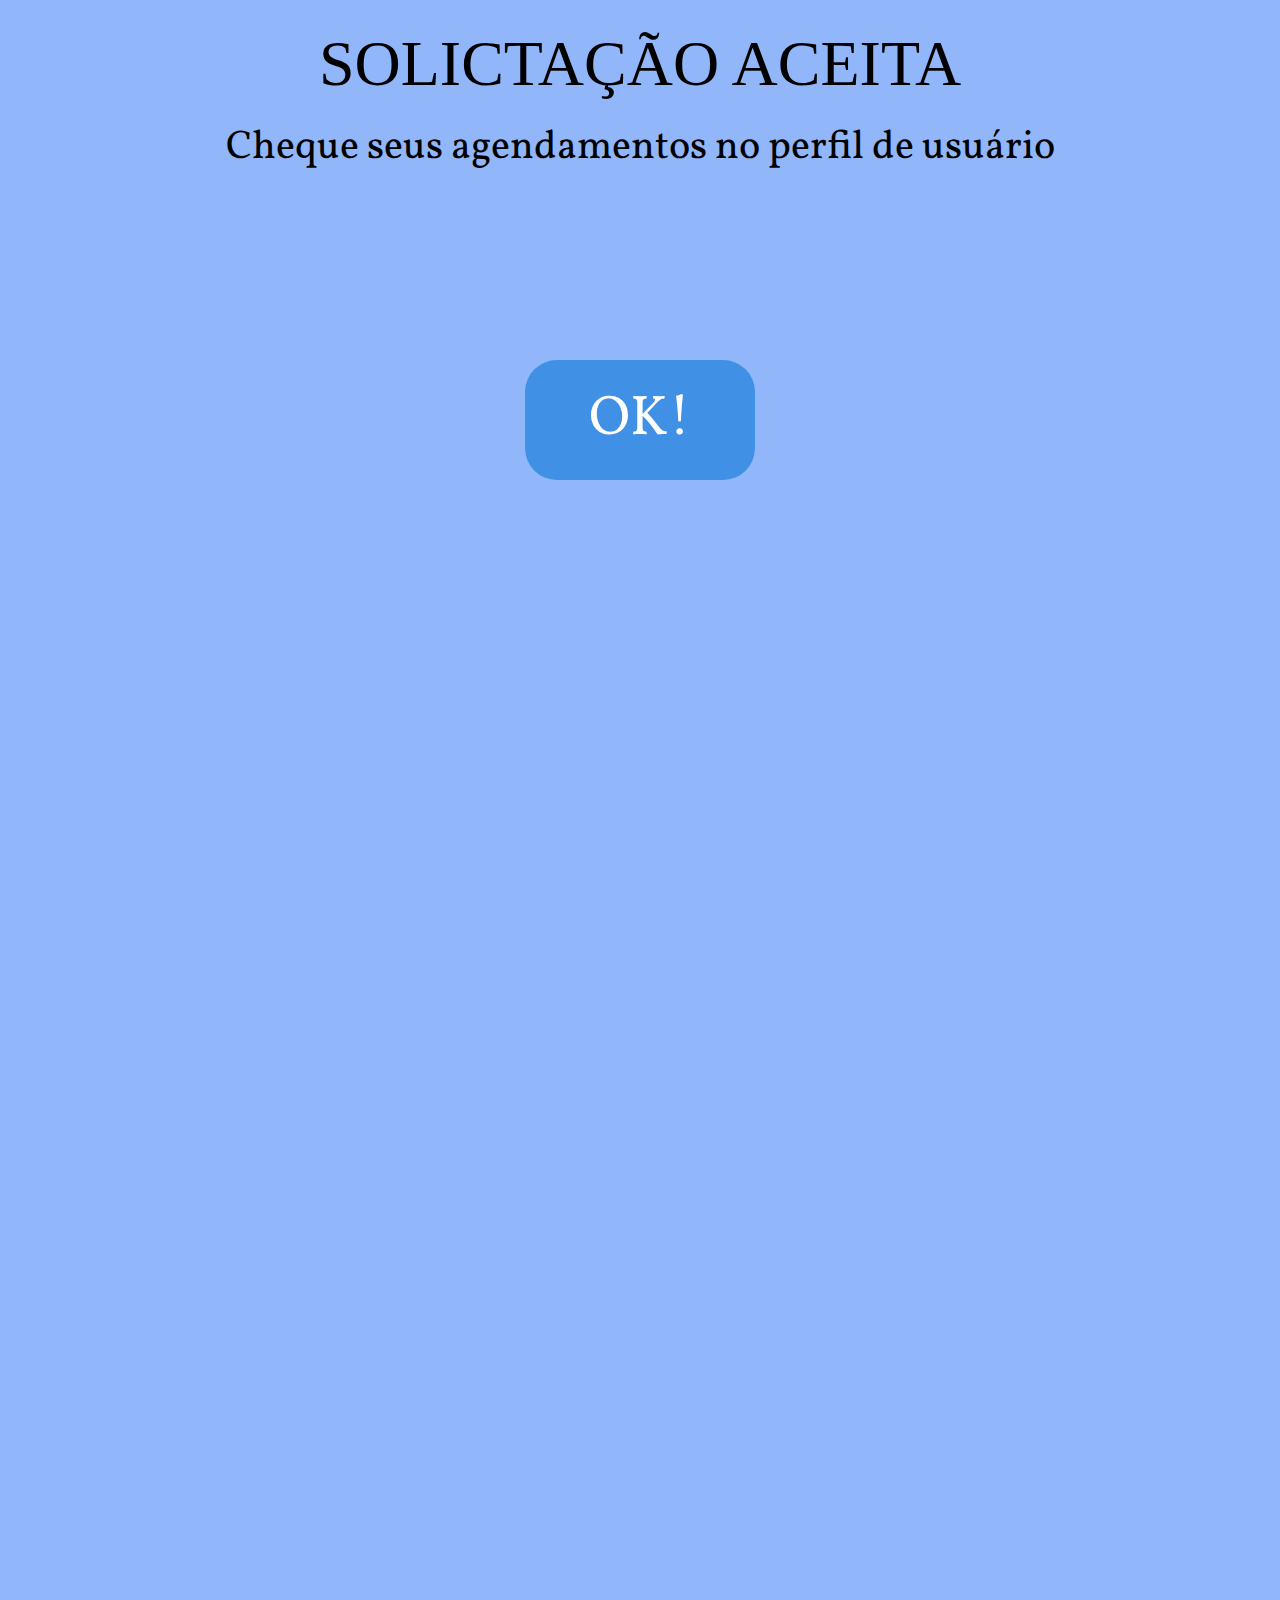
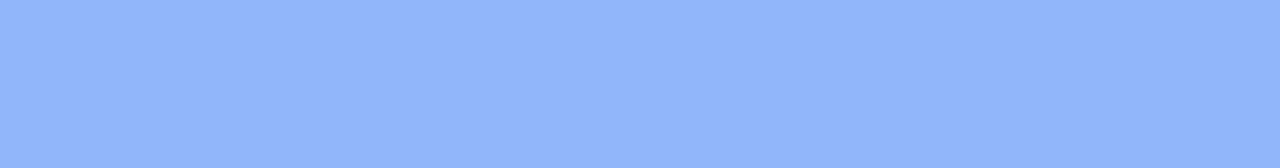
<file: solicitacoes4.html>
<!DOCTYPE html>
<html lang="pt-Br">

<head>
    <title>solicitacoes_quatro</title>
    <meta charset="UTF-8">
    <meta name="viewport" content="width=device-width, initial-scale=.4">
    <link rel="stylesheet" href="css/reset.css">
    <link rel="stylesheet" href="css/style.css">
    <link rel="preconnect" href="https://fonts.googleapis.com">
    <link rel="preconnect" href="https://fonts.gstatic.com" crossorigin>
    <link href="https://fonts.googleapis.com/css2?family=Tilt+Neon&family=Vollkorn&display=swap" rel="stylesheet">
</head>

<body>
    <header class="headerS3"> SOLICTAÇÃO ACEITA </header>

    <main class="centro">
        <p class="texto5">Cheque seus agendamentos no perfil de usuário </p>
    </main>

    <footer class="footerS4">
        <a class="ok" href="index.html">OK!</a>
    </footer>
</body>
</file>
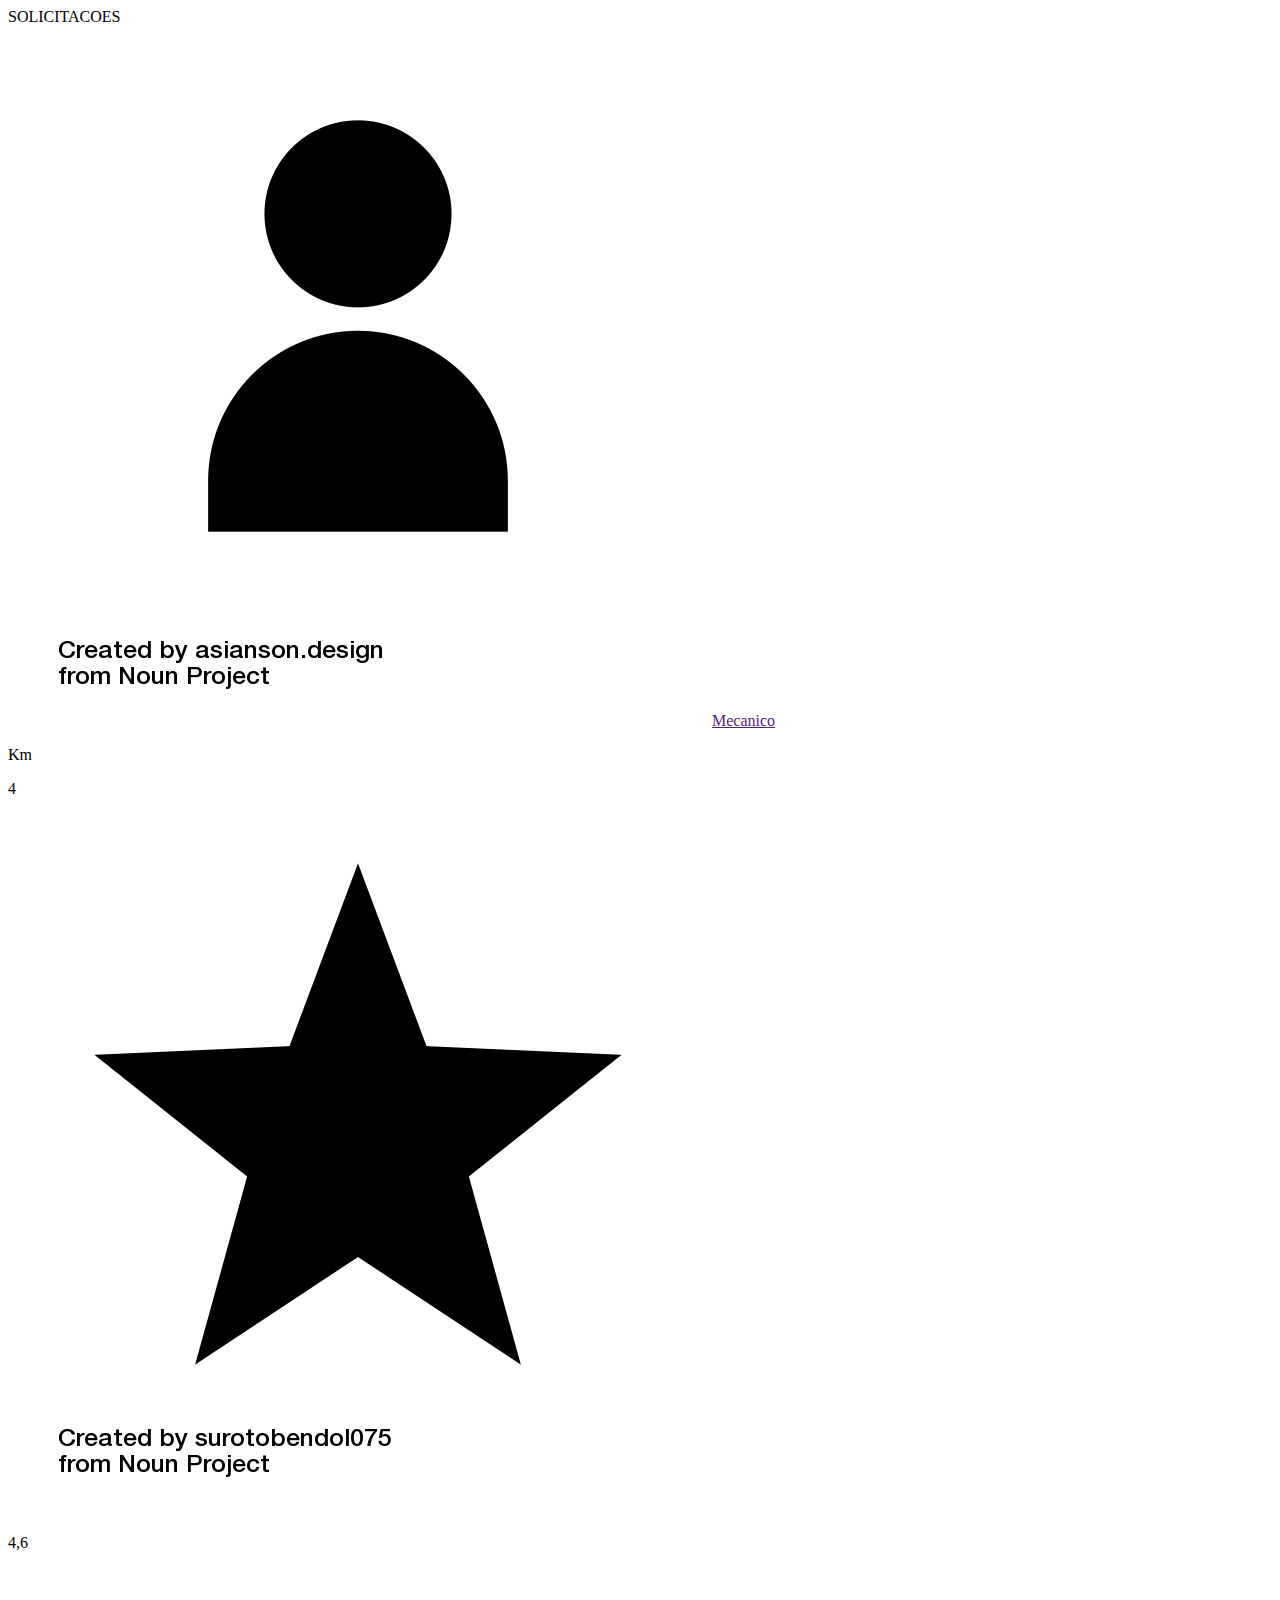
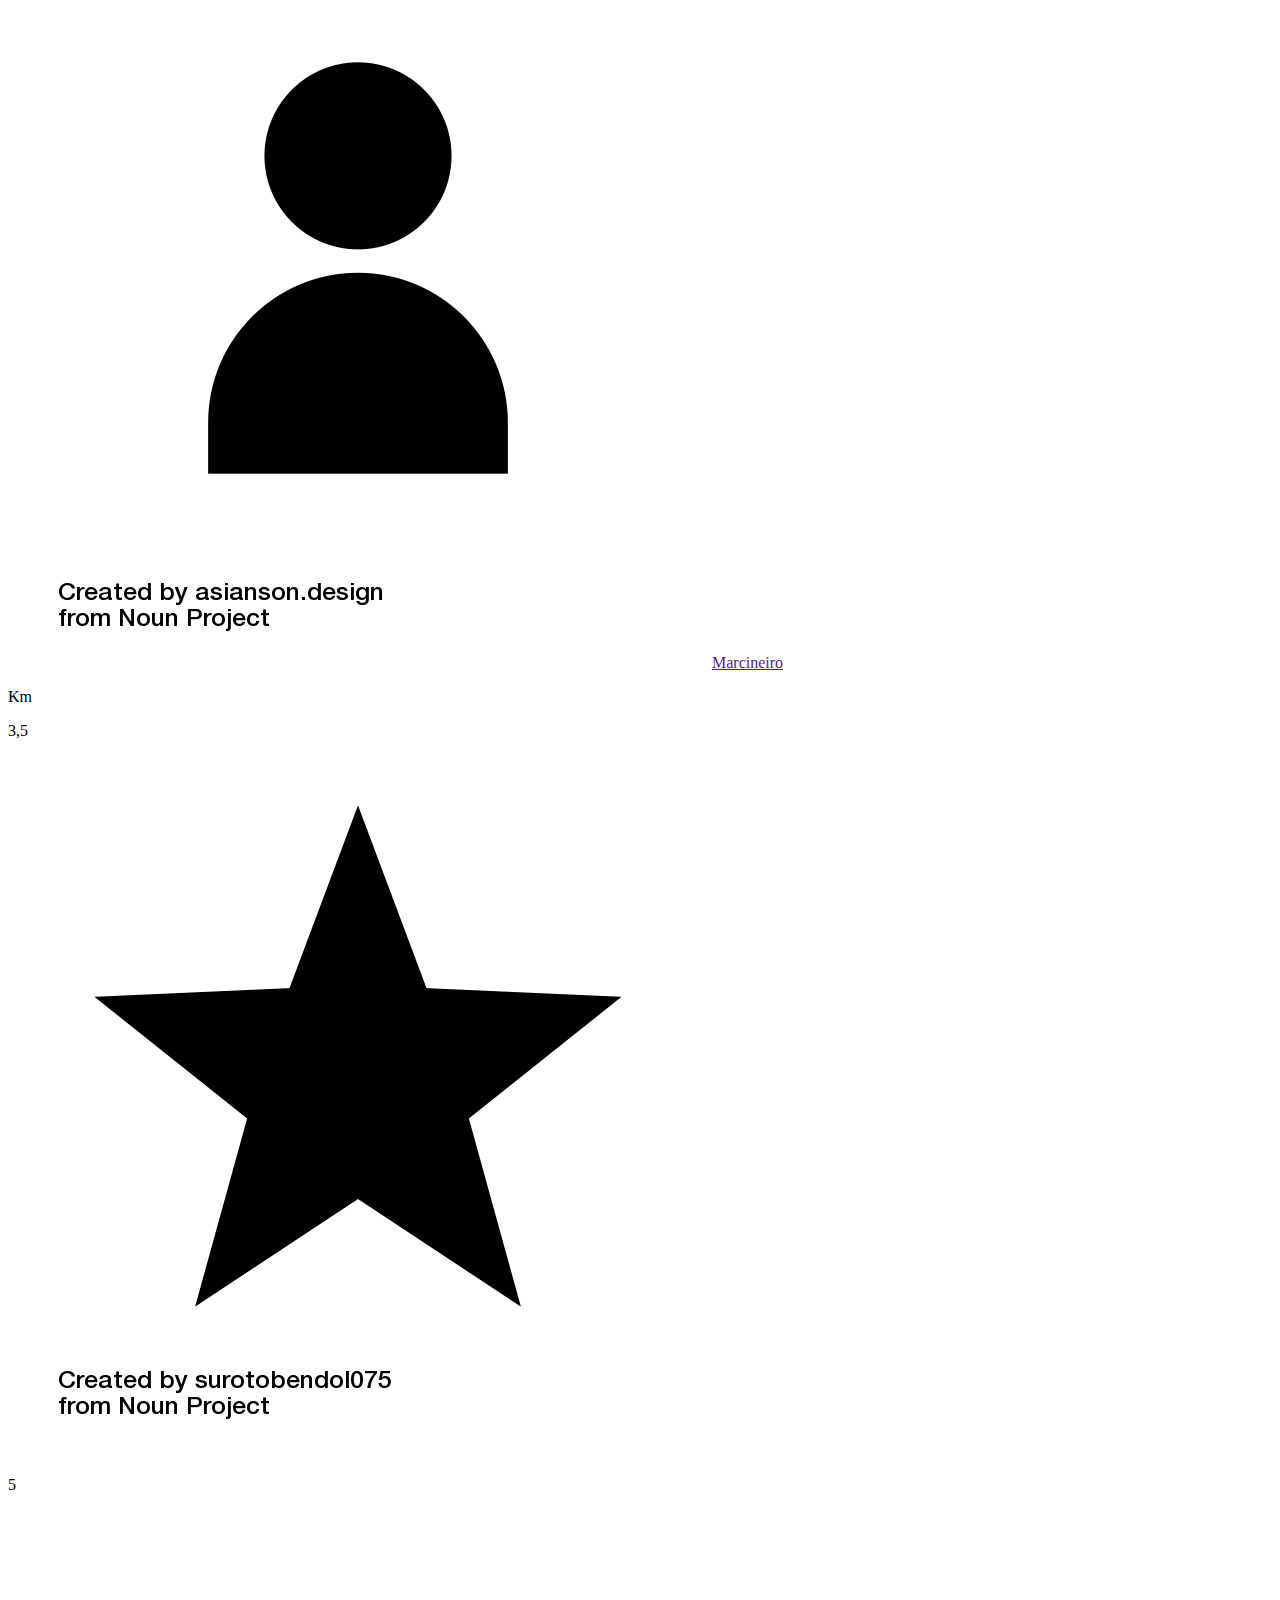
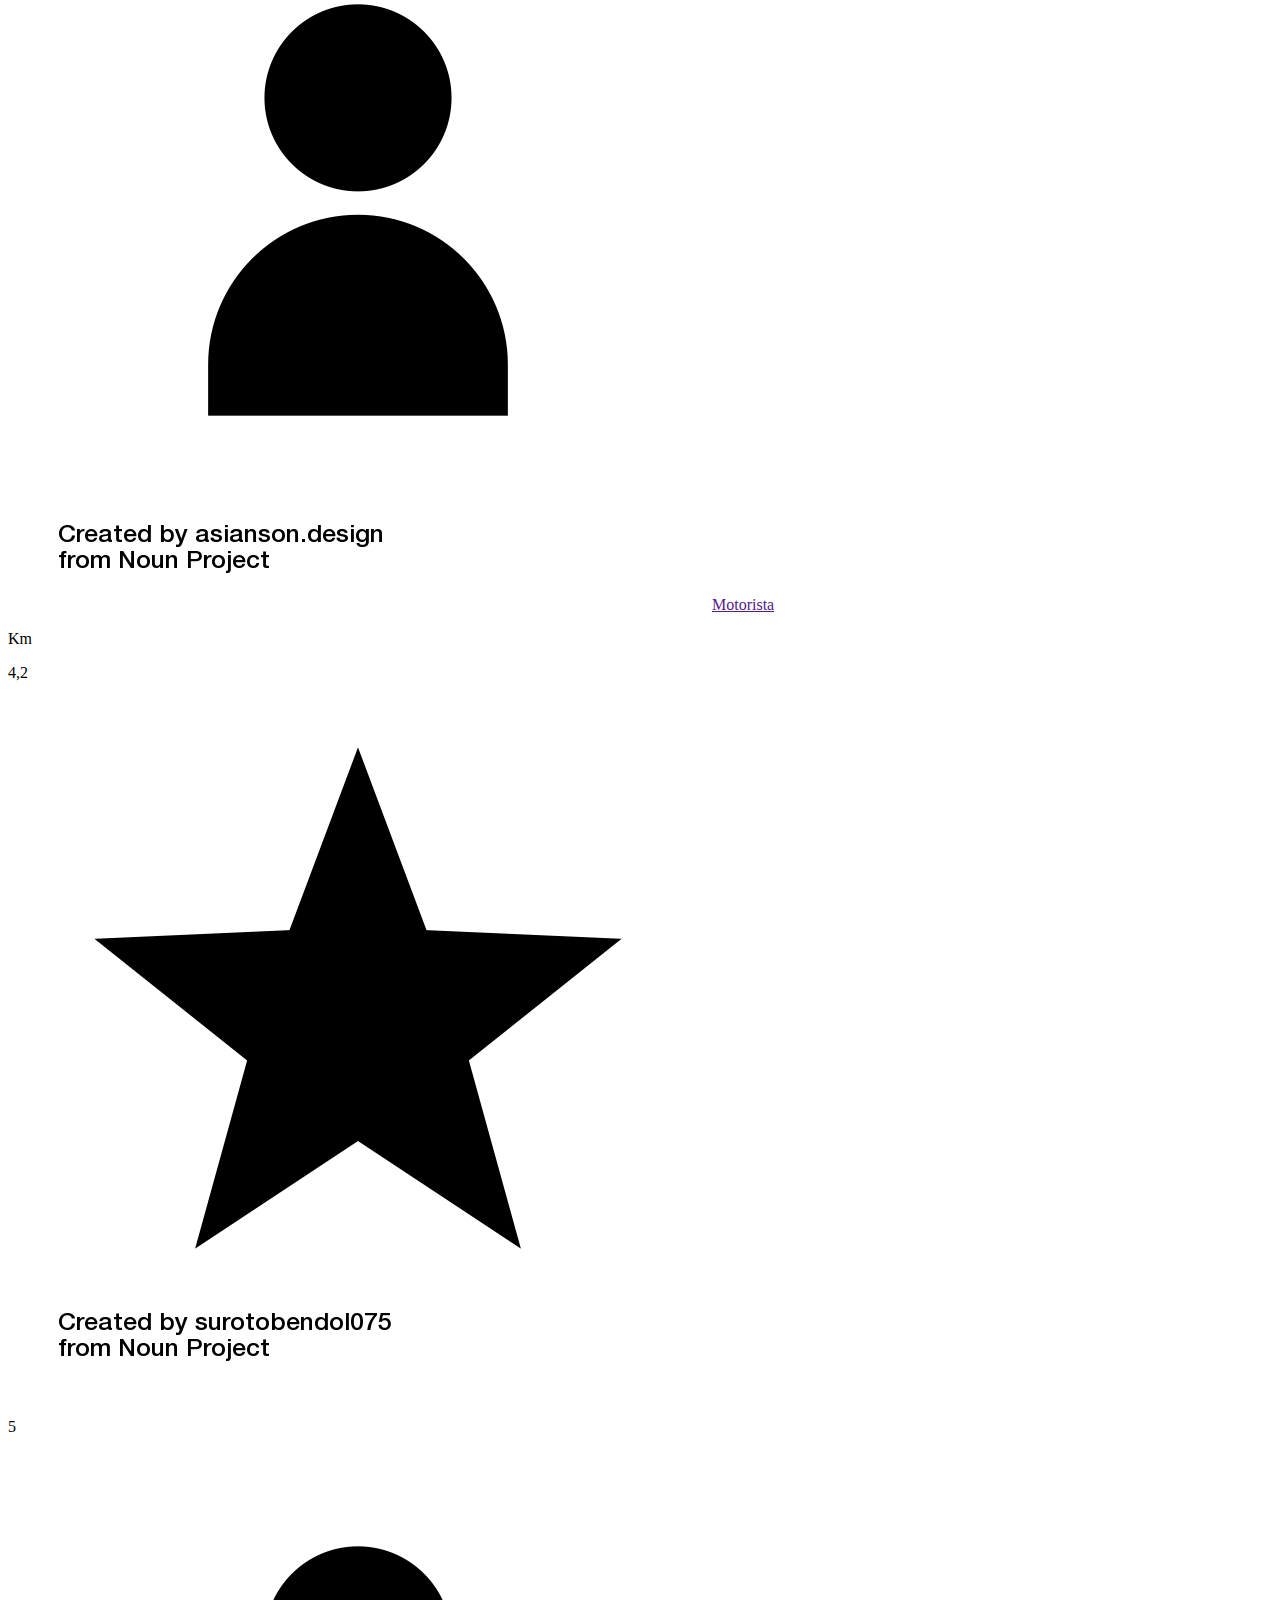
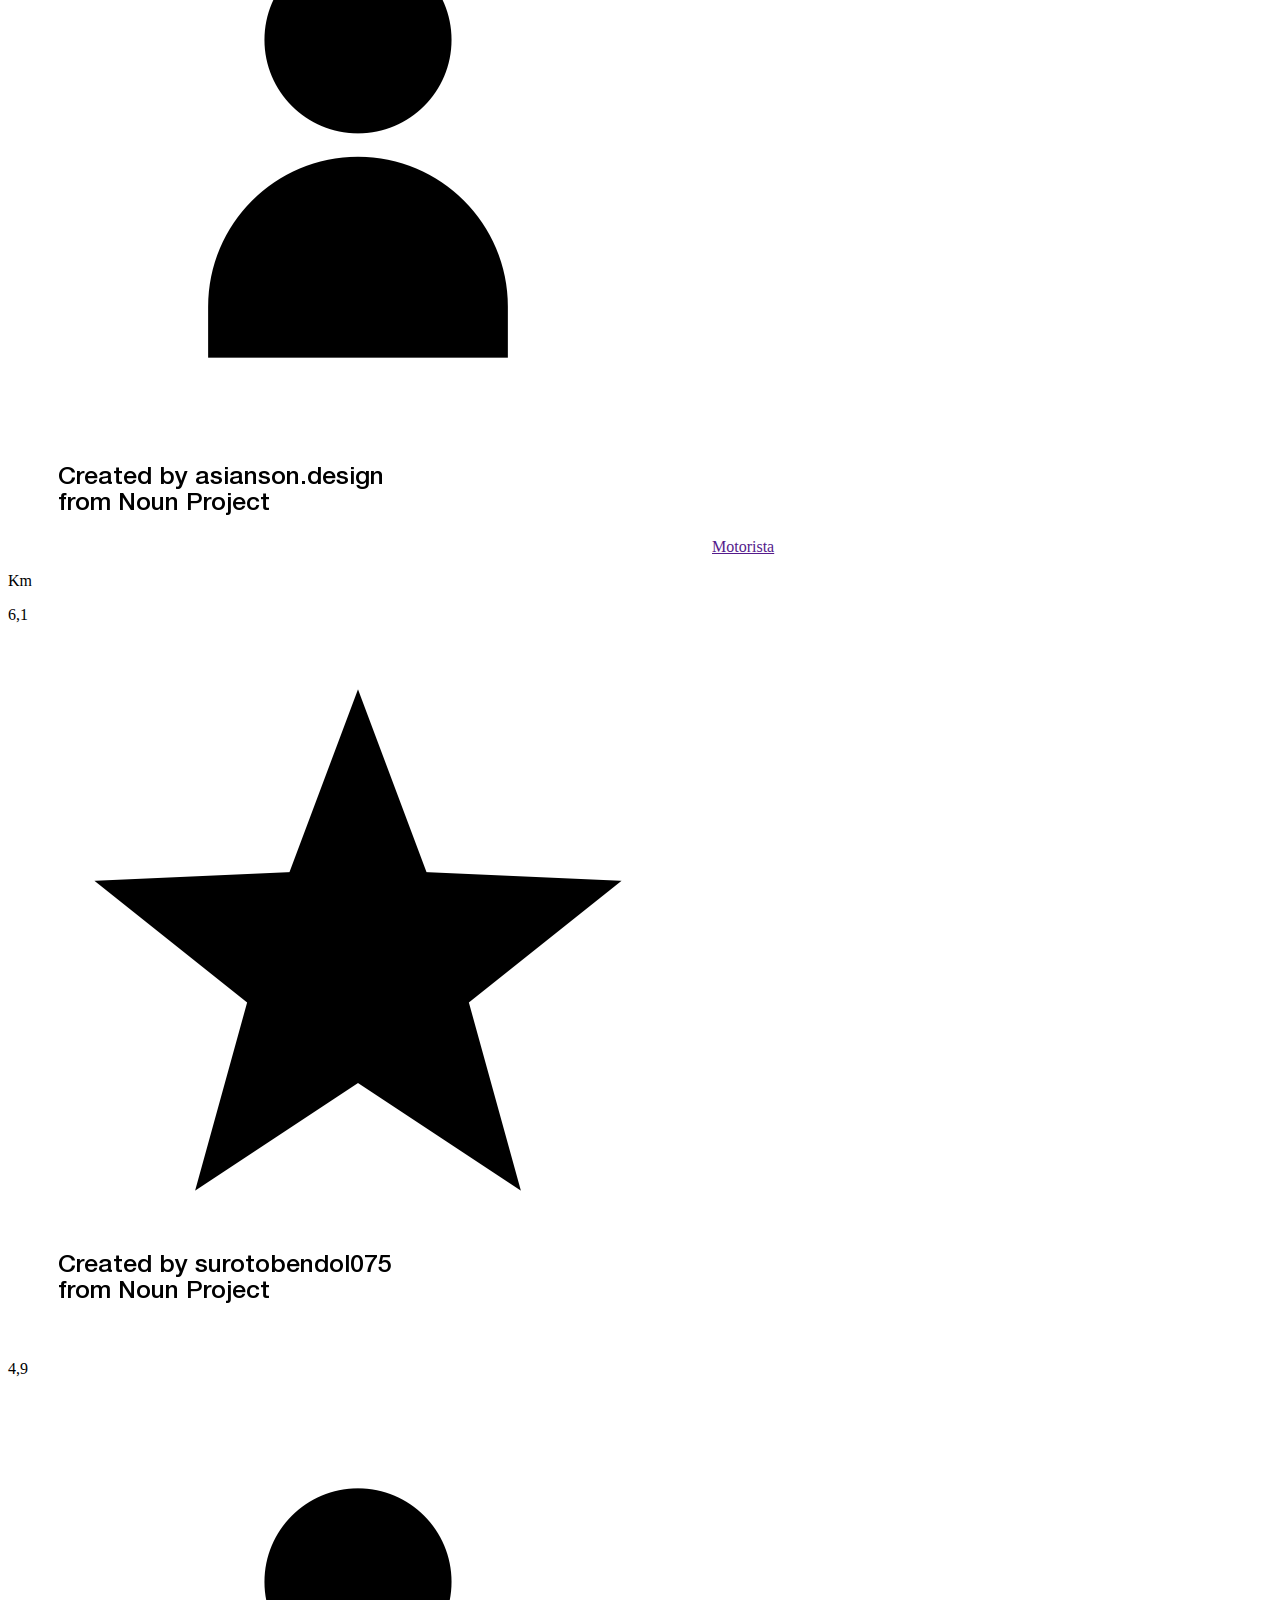
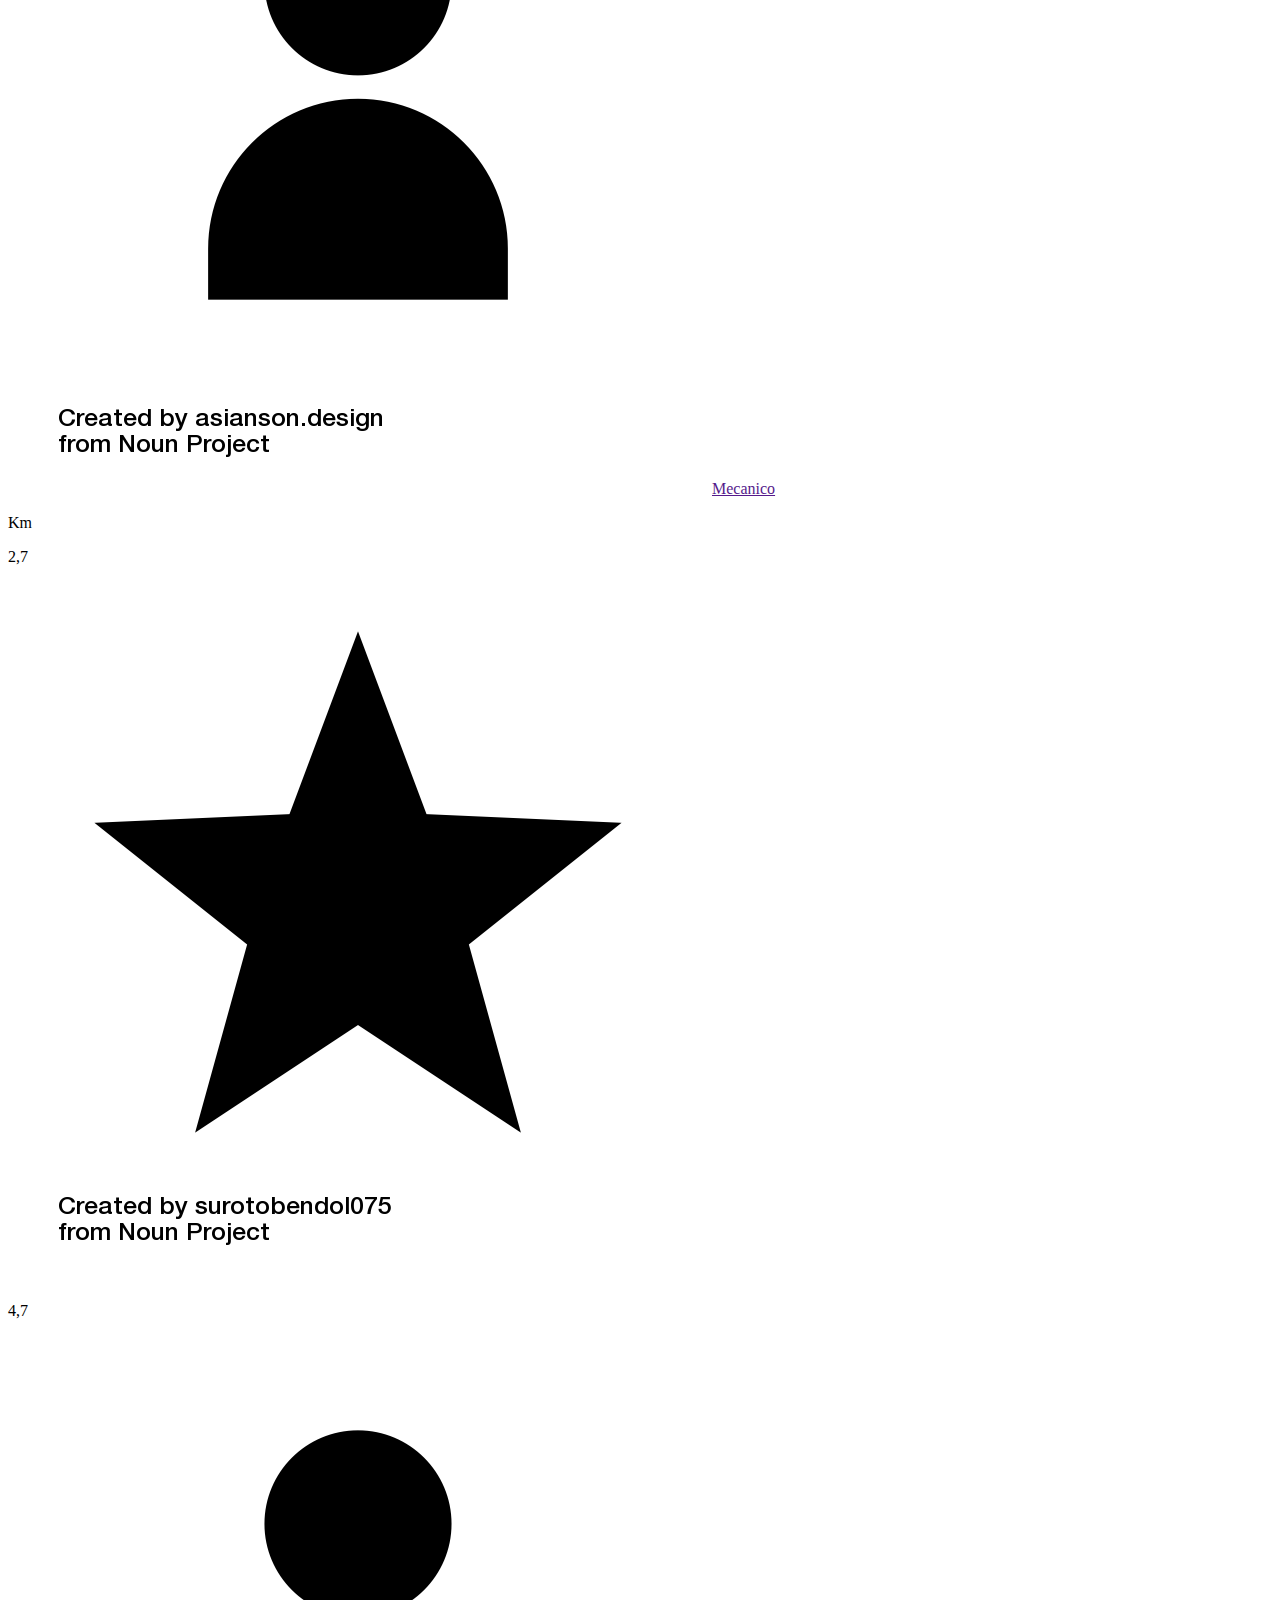
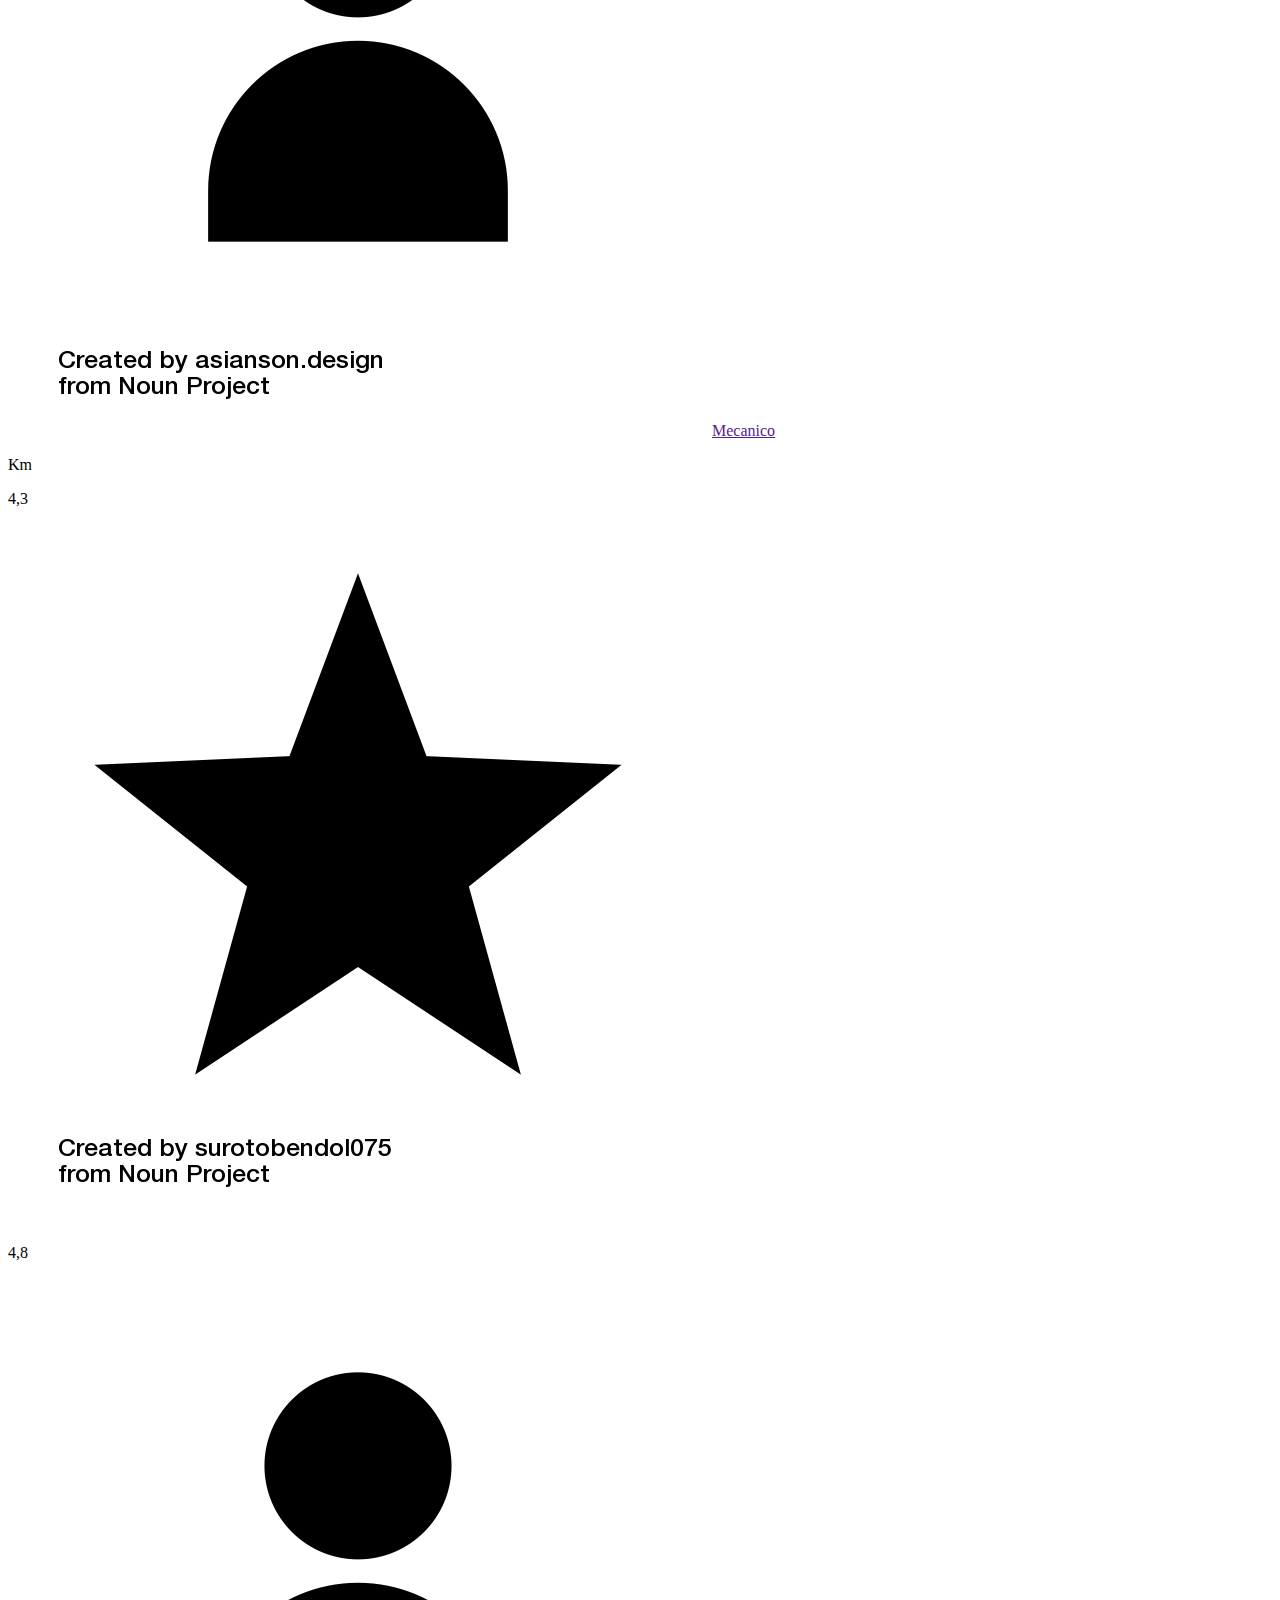
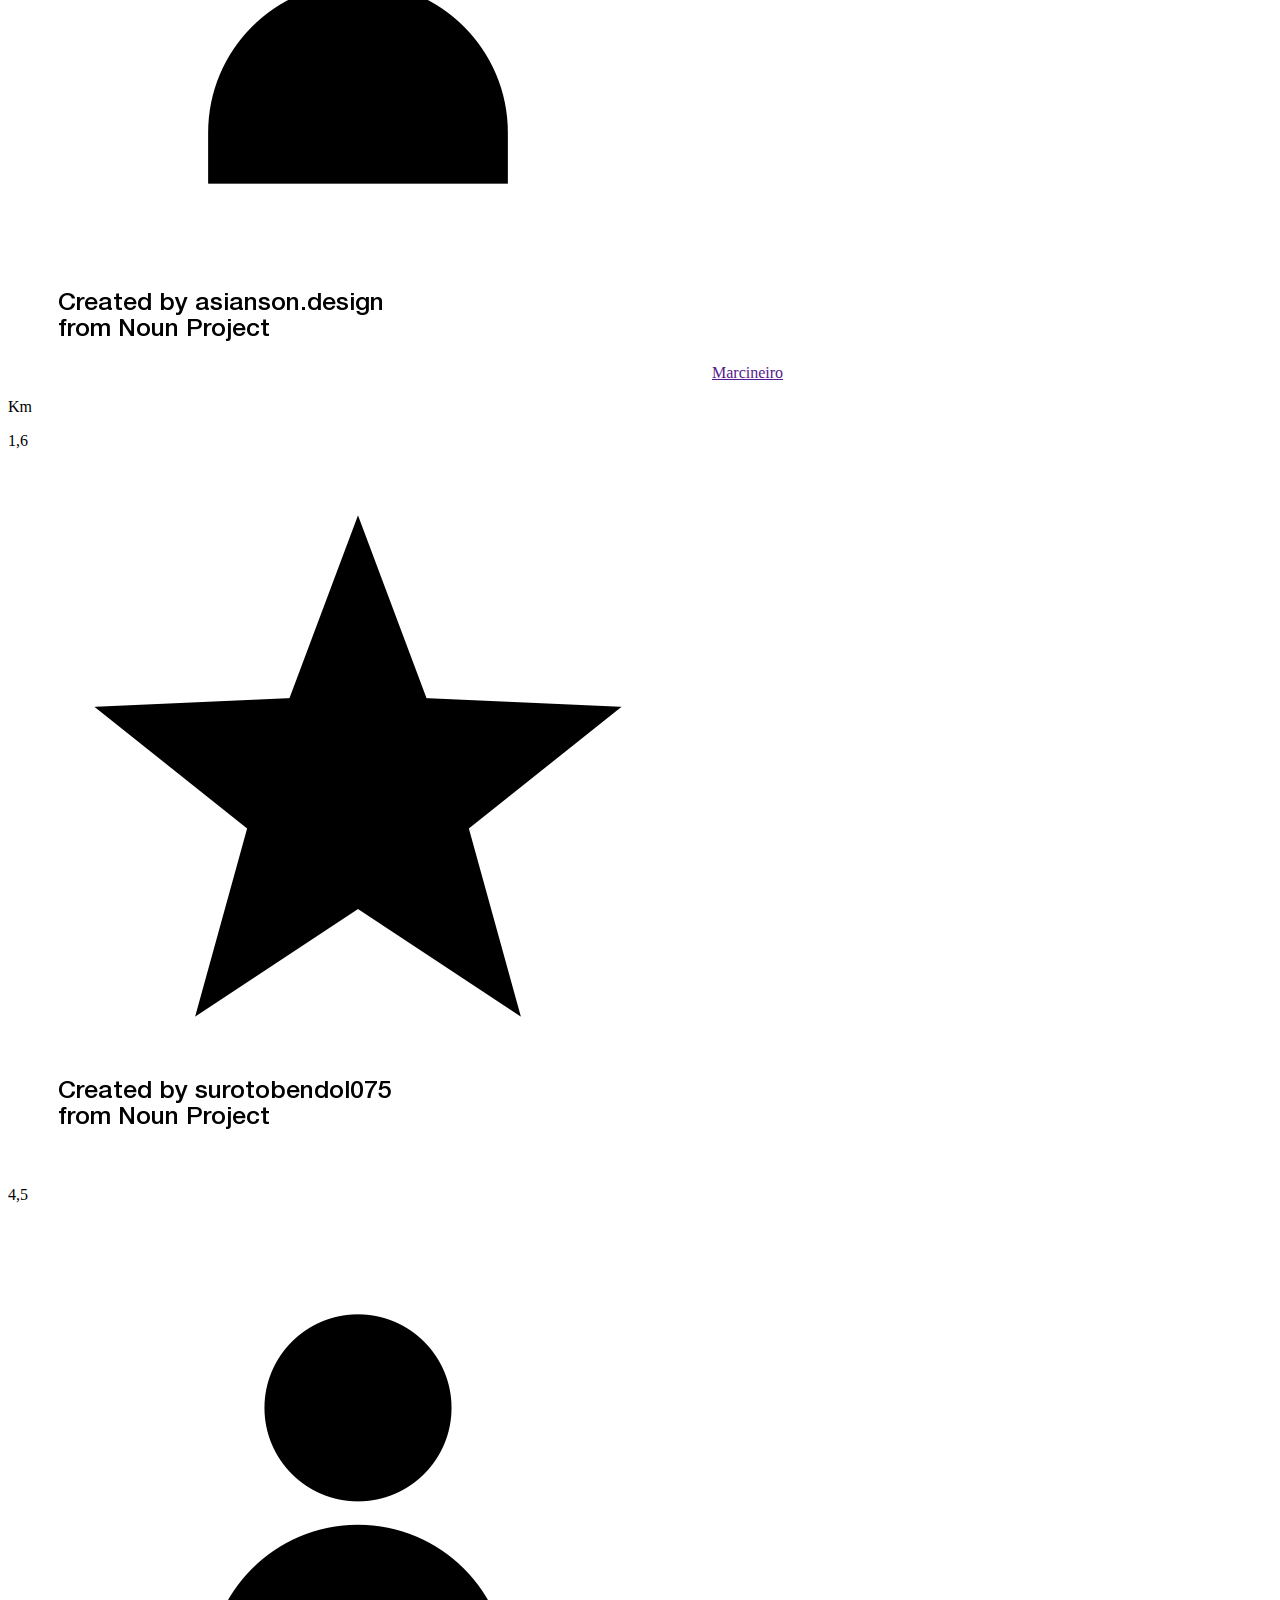
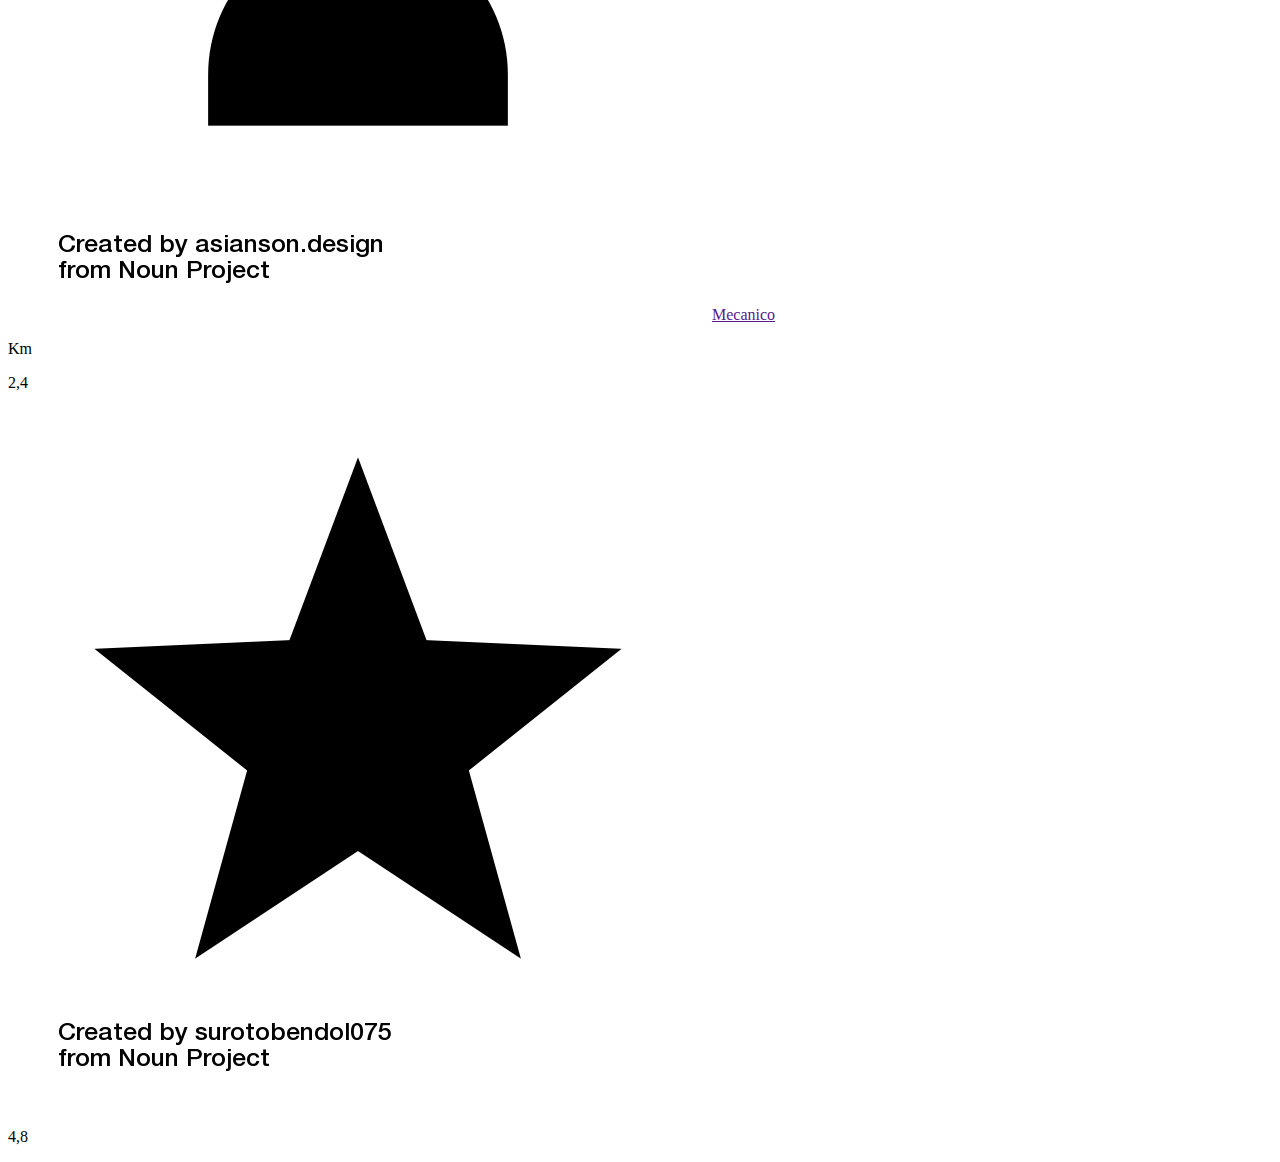
<file: solicitacoes_um.html>
<!DOCTYPE html>
<html lang="pt-Br">
    <head>
        <title>solicitacoes_um</title>
    </head>

    <body>
        <header>
            SOLICITACOES
        </header>

        <main>
            
            <img src="img/noun-person-1192668.png" alt="">
            <a href="">Mecanico</a>
            <p>Km</p>
            <p>4</p>
            <img src="img/noun-star-6083411.png" alt="">
            <p>4,6</p>
    
            <img src="img/noun-person-1192668.png" alt="">
            <a href="">Marcineiro</a>
            <p>Km</p>
            <p>3,5</p>
            <img src="img/noun-star-6083411.png" alt="">
            <p>5</p>
    
            <img src="img/noun-person-1192668.png" alt="">
            <a href="">Motorista</a>
            <p>Km</p>
            <p>4,2</p>
            <img src="img/noun-star-6083411.png" alt="">
            <p>5</p>
    
            <img src="img/noun-person-1192668.png" alt="">
            <a href="">Motorista</a>
            <p>Km</p>
            <p>6,1</p>
            <img src="img/noun-star-6083411.png" alt="">
            <p>4,9</p>
    
            <img src="img/noun-person-1192668.png" alt="">
            <a href="">Mecanico</a>
            <p>Km</p>
            <p>2,7</p>
            <img src="img/noun-star-6083411.png" alt="">
            <p>4,7</p>
    
            <img src="img/noun-person-1192668.png" alt="">
            <a href="">Mecanico</a>
            <p>Km</p>
            <p>4,3</p>
            <img src="img/noun-star-6083411.png" alt="">
            <p>4,8</p>
    
            <img src="img/noun-person-1192668.png" alt="">
            <a href="">Marcineiro</a>
            <p>Km</p>
            <p>1,6</p>
            <img src="img/noun-star-6083411.png" alt="">
            <p>4,5</p>
    
            <img src="img/noun-person-1192668.png" alt="">
            <a href="">Mecanico</a>
            <p>Km</p>
            <p>2,4</p>
            <img src="img/noun-star-6083411.png" alt="">
            <p>4,8</p>
        </main>

    </body>
</html>
</file>
<file: css/style.css>
.botao1{
    display: flex;
    border-color: black;
    border-style: solid;
    border-width: .1rem;
    border-left: .1rem;
    border-right: .1rem;
    flex-direction: row;
    justify-content: space-around;
    align-items: center;
    padding: 1rem;
    height: 8rem;
    background-color: #91b6fa;
}

.botao2{
    display: flex;
    border-color: black;
    border-style: solid;
    border-width: .1rem;
    border-left: .1rem;
    border-right: .1rem;
    flex-direction: row;
    justify-content: space-around;
    align-items: center;
    padding: 1rem;
    height: 8rem;
}

.centro{
    display: flex;
    justify-content: center;
    align-items: center;
    text-align: center;
    background-color: #91b6fa;
}

.texto1{
    font-size: 3rem;
    background-color: #91b6fa;
}

.texto2{
    font-size: 3rem;
    background-color: #91b6fa;
    display: flex;
    flex-direction: column;
    justify-content: flex-start;
    align-items: flex-start;
    height: 50rem;
}

.texto3{
    padding: 1.2rem;
    background-color: #91b6fa;
}

.texto4{
    display: flex;
    flex-direction: row;
    justify-content: space-between;
    align-items: center;
    background-color: #91b6fa;
}

.texto5{
    font-size: 2.5rem;
    background-color: #91b6fa;
}

.footerS{
    display: flex;
    flex-direction: column;
    justify-content: flex-start;
    align-items: center;
    background-color: #91b6fa;
    height: 50rem;
}

.footerS4{
    display: flex;
    flex-direction: column;
    justify-content: flex-start;
    align-items: center;
    background-color: #91b6fa;
    height: 100rem;
}

.aceitar{
    font-size: 3.5rem;
    padding: 2rem 4rem;
    background-color: rgb(14, 233, 17);
    color: white;
    border: none;
    border-radius: 2rem;
    cursor: pointer;
    margin: 3rem;
}

.recusar{
    font-size: 3.5rem;
    font-size: 3.5rem;
    padding: 2rem 4rem;
    background-color: rgb(231, 14, 14);
    color: white;
    border: none;
    border-radius: 2rem;
    cursor: pointer;
    margin: 3rem;
}

.ok{
    display: flex;
    justify-content: center;
    font-size: 3.5rem;
    font-size: 3.5rem;
    padding: 2rem 4rem;
    background-color: rgb(64, 144, 229);
    color: white;
    border: none;
    border-radius: 2rem;
    cursor: pointer;
    margin: 12rem;
}

.voltar{
    display: flex;
    position: absolute;
    top: 1rem;
    left: 1rem;
    width: 6rem;
    height: 6rem;
}

.branco{
    color: white;
}

.headerS{
    display: flex;
    justify-content: center;
    align-items: center;
    padding: 2rem;
    background-color: #91b6fa;
}

.headerI{
    left: 0;
    position: fixed;
    top: 0;
    width: 100%;
    display: flex;
    flex-direction: row;
    justify-content: space-around;
    border-color: black;
    border-style: solid;
    border-width: .1rem;
    border-top: .1rem;
    border-right: .1rem;
    border-left: .1rem;
    background-color: #91b6fa;
}

.footerI{
    align-items: flex-end;
    position: fixed;
    bottom: 0;
    left: 0;
    width: 100%;
    display: flex;
    flex-direction: row;
    justify-content: space-evenly;
    border-color: black;
    border-style: solid;
    border-width: .1rem;
    border-bottom: .1rem;
    border-right: .1rem;
    border-left: .1rem;
    background-color: #91b6fa;
}

.imgI{
    display: flex;
    height: 4rem;
    width: 4rem;
    background-color: #91b6fa;
}

.headerS3{
    font-size: 4rem;
    display: flex;
    justify-content: center;
    text-align: center;
    padding: 2rem;
    background-color: #91b6fa;
}

h1{
    font-size: 4rem;
    font-family: 'Tilt Neon', sans-serif;
}

.avatar{
    width: 5rem;
    height: 5rem;
    display: flex;
    justify-self: flex-start;

}

.estrela{
    width: 2.5rem;
    height: 2.5rem;
    display: flex;
    justify-self: flex-end;
}

.estrela_av{
    display: flex;
    flex-direction: row;
}

.mapa{
    display: block;
    margin-left: auto;
    margin-right: auto;
    width: 100%;
    height: 42rem;
    
}

a{
    font-family: 'Vollkorn', serif;
    text-decoration: none;
    color: black;
}

p{
    font-family: 'Vollkorn', serif;
}
</file>
<file: css/avaliacao.css>
body{
    width: 100%;
    height: 100%;
}

.headerS{
    display: flex;
    justify-content: center;
    align-items: center;
    padding: 2rem;
}

p{
    text-decoration: none;
    color: black;
    font-family: 'Vollkorn', serif;
}

a{
    text-decoration: none;
    color: black;
}

.headerI{
    display: flex;
    flex-direction: row;
    justify-content: space-around;
    border-color: black;
    border-style: solid;
    border-width: .1rem;
    border-top: .1rem;
    border-right: .1rem;
    border-left: .1rem;
}

.botao1{
    display: flex;
    border-color: black;
    border-style: solid;
    border-width: .1rem;
    border-left: .1rem;
    border-right: .1rem;
    flex-direction: row;
    justify-content: space-around;
    align-items: center;
    padding: 1rem;
    height: 6rem;
}

.botao2{
    display: flex;
    border-color: black;
    border-style: solid;
    border-width: .1rem;
    border-left: .1rem;
    border-right: .1rem;
    flex-direction: row;
    justify-content: space-around;
    align-items: center;
    padding: 1rem;
    height: 4rem;
}

.avatar{
    width: 3rem;
    height: 3rem;
    display: flex;
    justify-self: flex-start;
}

.estrela{
    width: 2rem;
    height: 2rem;
    display: flex;
    justify-self: flex-end;
}

.estrela_av{
    display: flex;
    flex-direction: row;
}

.voltar{
    width: 2.5rem;
    height:  2.5rem;
    margin-top: .5rem;
}

.titulo{
    font-size: 2rem;
    margin-top: .5rem;
}

.conjunto{
    display: flex;
    flex-direction: column;
    justify-content: space-between;
    height: 5rem;
    margin-top: 1.5rem;
    margin-left: 1rem;
    margin-right: 1rem;
    margin-bottom: 2rem;
}

.comentario{
    font-size: 1rem;
    white-space: nowrap; 
}

.dupla{
    display: flex;
    flex-direction: row;
    justify-content: space-around;
}
.dupla2{
    display: flex;
    flex-direction: row;
    justify-content: space-between;
}
.estrela2{
    width: 3rem;
    height: 3rem;
    display: flex;
    justify-self: flex-end;
}

.avatar2{
    width: 4rem;
    height: 4rem;
    display: flex;
    justify-self: flex-start;
}

.texto{
    font-size: 1rem;
}

.mapa{
    width: 24rem;
    height: 30rem;
}

h1{
    font-size: 6rem;
    font-family: 'Tilt Neon', sans-serif;
}
</file>
<file: css/comunidade.css>
header{
    display: flex;
    flex-direction: row;
    justify-content: center;
    align-items: center;
    border: solid black .15rem;
    font-size: 4rem;
    padding: 1rem;
    background-color: aqua;
}

.lupa{
    position: absolute;
    top: .1rem;
    right: 1rem;
    width: 8rem;
    height: 8rem;
    background-color: aqua;
}

.img1{
    width: 8rem;
    height: 8rem;
    display: flex;
    
}

.botao{
    display: flex;
    justify-content: center;
    align-items: center;
    font-size: 3rem;
    font-size: 3rem;
    padding: .2rem .5rem;
    background-color: rgb(177, 177, 177);
    color: rgb(0, 0, 0);
    border: none;
    border-radius: 2rem;
    cursor: pointer;
    margin: 2rem;
    width: 25rem;
    height: 8rem;
    font-size: 2.5rem;
    
}

.botao2{
    display: flex;
    justify-content: center;
    align-items: center;
    font-size: 3rem;
    font-size: 3rem;
    padding: .2rem .2rem;
    background-color: rgb(177, 177, 177);
    color: rgb(0, 0, 0);
    border: none;
    border-radius: 2rem;
    cursor: pointer;
    margin: 2rem;
    width: 10rem;
    height: 8rem;
    font-size: 2.5rem;
    
}

.botao3{
    display: flex;
    flex-direction: row;
    justify-content: flex-start;
    align-items: center;
    font-size: 3rem;
    font-size: 3rem;
    padding: 1rem 2rem;
    background-color: rgb(177, 177, 177);
    color: rgb(0, 0, 0);
    border: none;
    border-radius: 2rem;
    cursor: pointer;
    margin: 4rem;
    width: 45rem;
    height: 8rem;
    font-size: 2.5rem;
    
}

.botao4{
    display: flex;
    flex-direction: column;
    justify-content: flex-start;
    align-items: flex-start;
    font-size: 3rem;
    text-decoration: none;
    padding: 1rem 2rem;
    background-color: rgb(177, 177, 177);
    color: rgb(0, 0, 0);
    border: none;
    border-radius: 2rem;
    cursor: pointer;
    margin: 4rem;
    width: 45rem;
    height: 44rem;
}

.linha{
    display: flex;
    flex-direction: row;
    justify-content: space-evenly;
    background-color: aqua;
}

.linha2{
    display: flex;
    flex-direction: row;
    align-items: center;
    font-size: 3rem;
    
}

.voltar{
    position: absolute;
    top: 1rem;
    left: 1rem;
    width: 6rem;
    height: 6rem;
    
}

.imgcentro{
    display: block;
    margin-left: auto;
    margin-right: auto;
    width: 80%;
    border: solid rgb(193, 193, 193) .5rem;
    margin-bottom: 3rem;
    
}

footer{
    align-items: flex-end;
    position: fixed;
    bottom: 0;
    left: 0;
    width: 100%;
    display: flex;
    flex-direction: row;
    justify-content: center;
    border: solid black .15rem;
    background-color: rgb(0, 255, 255);
    
}

.texto1{
    font-size: 4rem;
    
}

.texto2{
    font-size: 3rem;
    margin-left: 4rem;
}

.texto3{
    font-size: 2.5rem;
}

main{
    padding: 1.5rem;
    background-color: aqua;
    height: 100rem;
}

.centro{
    display: flex;
    justify-content: center;
    align-items: center;
}

.publi{
    padding-top: 4rem;
    padding-left: 12rem;
    height: 20rem;
    width: 20rem;
}

input{
    align-self: center;
    display: flex;
    font-size: 2.5rem;
    padding: .5rem;
    border: solid black .15rem;
    border-radius: 1rem;
    margin-top: 2rem;

}

form{
    display: flex;
    flex-direction: row;
    justify-content: center;
    align-items: center;

}

button{
    display: flex;
    justify-content: center;
    align-items: center;
    font-size: 2rem;
    margin-top: 2rem;
    margin-left: 3rem
    
}

.textolimpo{
    text-decoration: none;
}

.margem3{
    margin-top: 15rem;
}

.margem4{
    margin-top: 62rem;
}

a{
    font-family: 'Vollkorn', serif;
    text-decoration: none;
    color: black;
}

p{
    font-family: 'Vollkorn', serif;
}

h1{
    font-size: 6rem;
    font-family: 'Tilt Neon', sans-serif;
}

h3{
    font-family: 'Vollkorn', serif;
}

h2{
    font-family: 'Vollkorn', serif;
}
</file>
<file: css/mapa1.css>
header{
    position: fixed;
    top: 0;
    left: 0;
    width: 100%;
    display: flex;
    flex-direction: row;
    justify-content: center;
    padding: 1.8rem;
    font-size: 5rem;
    border: solid #000000 .5rem;
    border-width: 0rem 0rem .5rem 0rem;
    background-color: #91b6fa;
}

.mapa{
    display: block;
    margin-left: auto;
    margin-right: auto;
    width: 100%;
    height: 110rem;
}

footer{
    position: fixed;
    bottom: 0;
    left: 0;
    width: 100%;
    padding: 5rem;
    border: solid black 1rem;
    border-width: .5rem 0rem 0rem 0rem;
    background-color: #91b6fa;
}

.voltar{
    display: flex;
    position: absolute;
    top: 1.5rem;
    left: 1rem;
    width: 6rem;
    height: 6rem;
    background-color: #91b6fa;
}

.pino1{
    position: absolute;
    bottom: 70rem;
    right: 26rem;
    width: 4rem;
    height: 6rem;
}

.pino2{
    position: absolute;
    bottom: 50rem;
    right: 35rem;
    width: 4rem;
    height: 6rem;
}

.pino3{
    position: absolute;
    bottom: 40rem;
    right: 12rem;
    width: 4rem;
    height: 6rem;
}

h1{
    font-size: 6rem;
    font-family: 'Tilt Neon', sans-serif;
}

p{
    font-family: 'Vollkorn', serif;
}
</file>
<file: css/mapa2.css>
.voltar{
    position: absolute;
    bottom: 99.5rem;
    right: 53rem;
    width: 6rem;
    height: 6rem;
}

header{
    display: flex;
    flex-direction: row;
    justify-content: center;
    padding: 1.8rem;
    font-size: 5rem;
    border: solid black .5rem;
    border-width: 0rem 0rem .5rem 0rem;
    background-color: #91b6fa;
}

.mapa{
    display: block;
    margin-left: auto;
    margin-right: auto;
    width: 100%;
}

footer{
    position: fixed;
    bottom: 0;
    left: 0;
    width: 100%;
    padding: 5rem;
    border: solid black 1rem;
    border-width: 1rem 0rem 0rem 0rem;
    font-size: 1.815rem;
    background-color: #91b6fa;
}

.pino1{
    position: absolute;
    bottom: 70rem;
    right: 26rem;
    width: 4rem;
    height: 6rem;
}

.aceitar{
    display: flex;
    justify-content: center;
    font-size: 3rem;
    font-size: 3rem;
    padding: 1rem 1rem;
    background-color: rgb(11, 214, 72);
    color: white;
    border: none;
    border-radius: 2rem;
    cursor: pointer;
    margin: 4rem;
}

h1{
    font-family: 'Tilt Neon', sans-serif;
    font-size: 6rem;
}

p{
    font-family: 'Vollkorn', serif;
    font-size: 2rem;
}

a{
    font-family: 'Vollkorn', serif;
}
</file>
